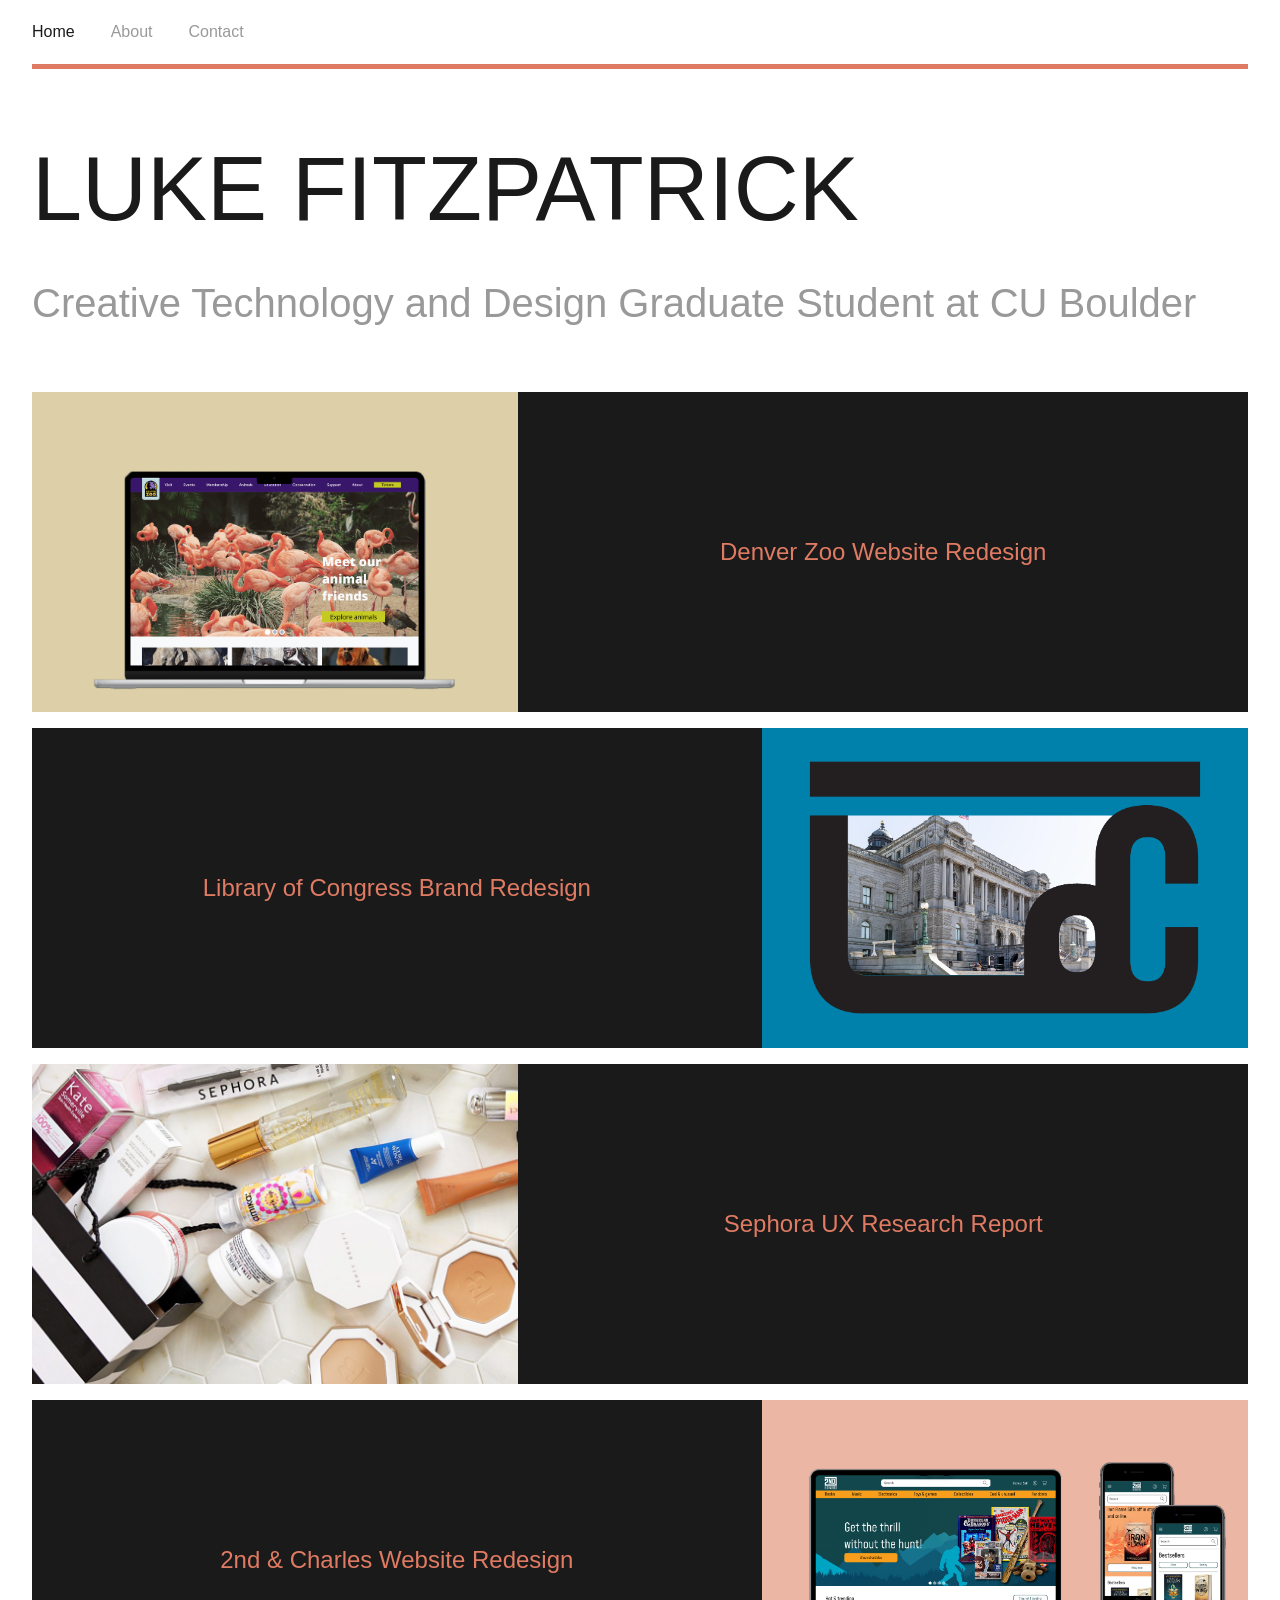
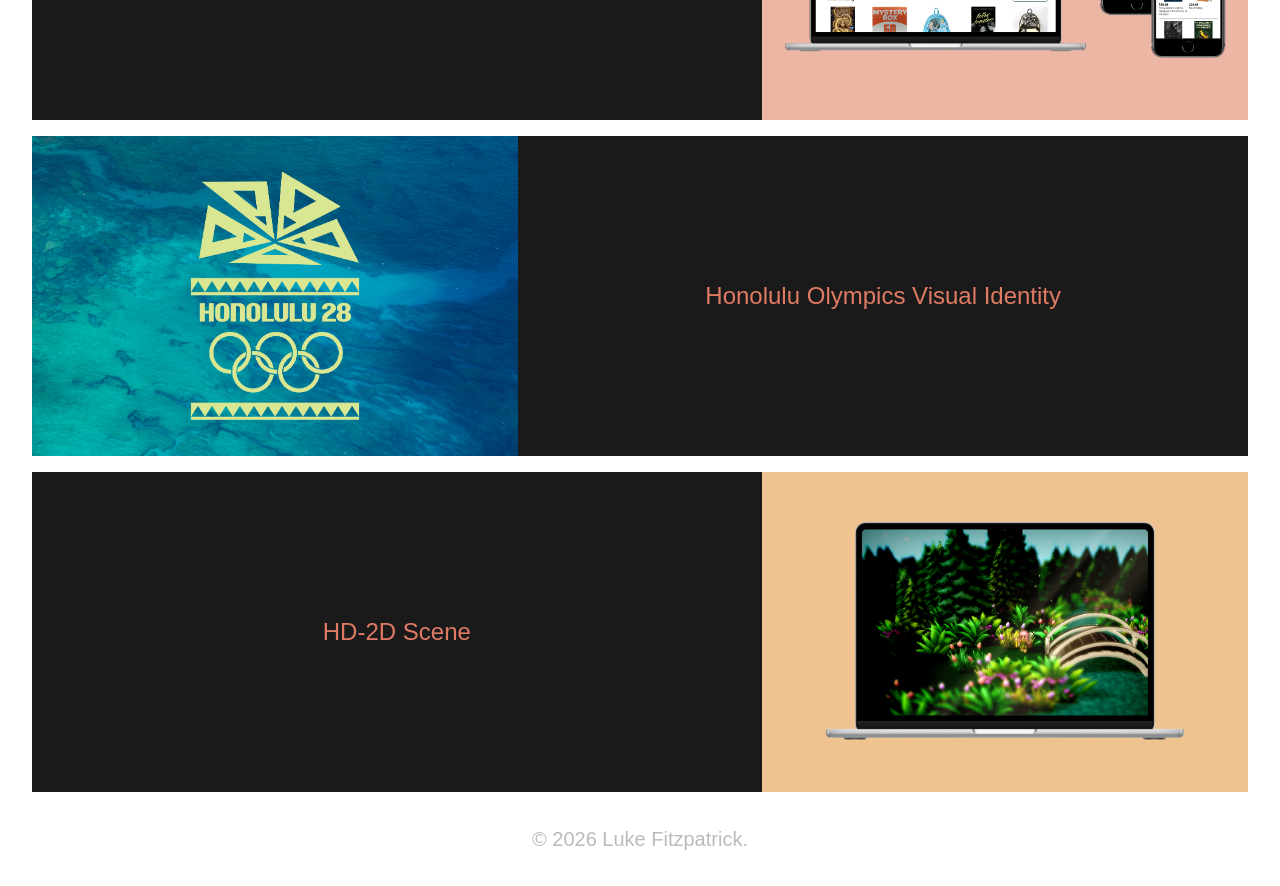
<file: index.html>
<!DOCTYPE html>
<html lang="en">
<head>
    <meta charset="UTF-8">
    <meta name="viewport" content="width=device-width, initial-scale=1">
    <title>Luke Fitzpatrick - Portfolio</title>
    <link rel="stylesheet" href="CSS/style.css">
</head>
<body>

    <div id="header-placeholder"></div>

    <main>

        <div class="masthead">
        <h1>LUKE FITZPATRICK</h1>
        <p class="mastheadText">Creative Technology and Design Graduate Student at CU Boulder</p>
        </div>

        <section class="projects" id="projects"></section>
    </main>

    <div id="footer-placeholder"></div>

     <script src="JS/header.js"></script>
     <script src="JS/footer.js"></script>
     <script src="JS/home.js"></script>
    
</body>
</html>
</file>
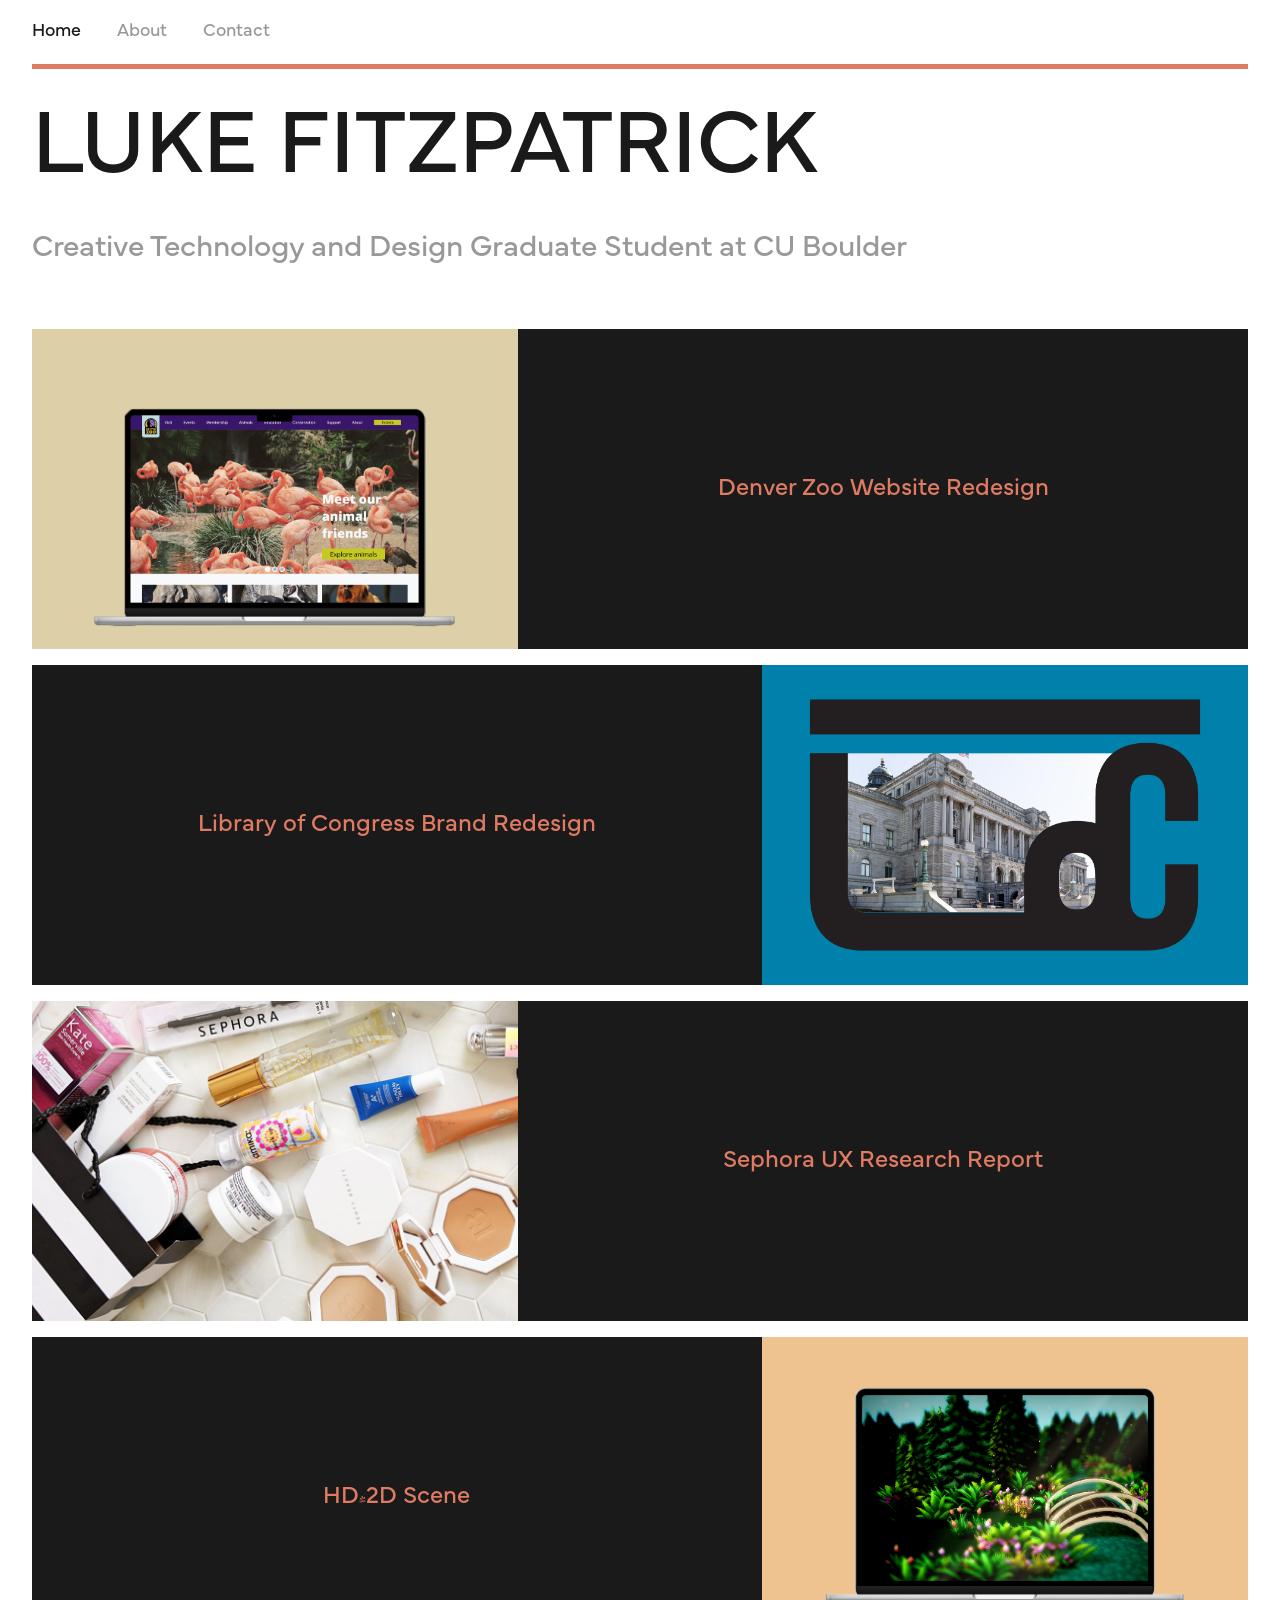
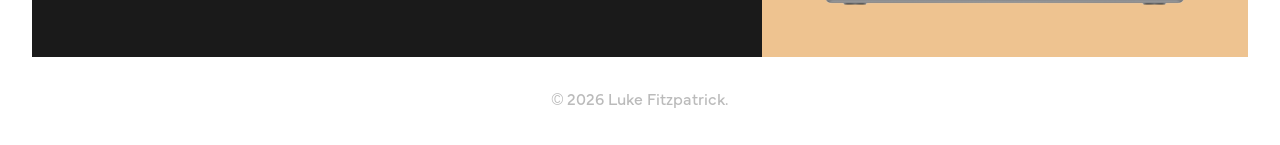
<file: SITE/index.html>
<!DOCTYPE html>
<html lang="en">
<head>
    <meta charset="UTF-8">
    <meta name="viewport" content="width=device-width, initial-scale=1">
    <title>Luke Fitzpatrick - Portfolio</title>
    <link rel="stylesheet" href="style.css">
</head>
<body>

    <div id="header-placeholder"></div>

    <main>

        <div class="masthead">
        <h1>LUKE FITZPATRICK</h1>
        <p class="mastheadText">Creative Technology and Design Graduate Student at CU Boulder</p>
        </div>

        <section class="projects" id="projects"></section>
    </main>

    <div id="footer-placeholder"></div>

     <script src="header.js"></script>
     <script src="footer.js"></script>
     <script src="home.js"></script>
    
</body>
</html>
</file>
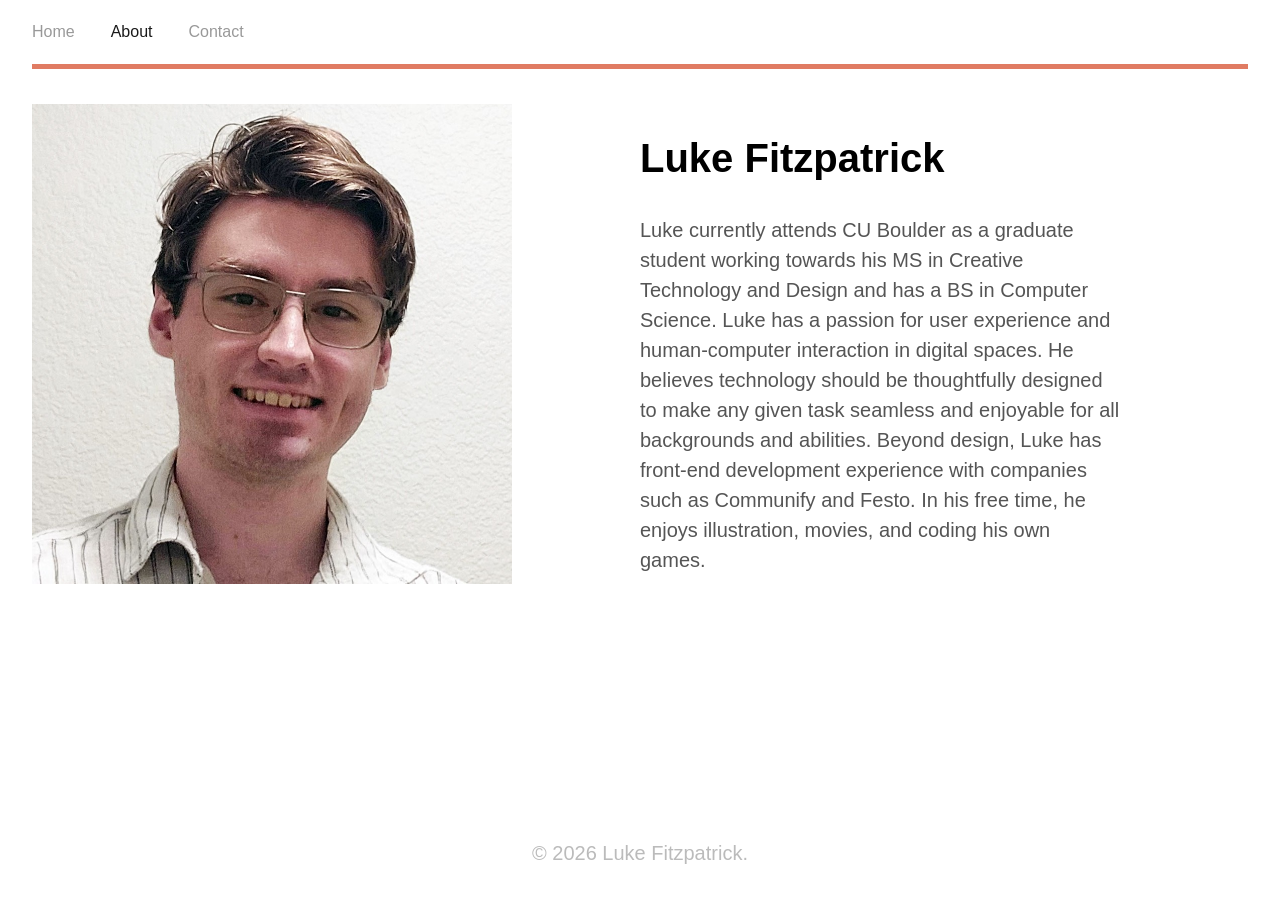
<file: about.html>
<!DOCTYPE html>
<html lang="en">
<head>
    <meta charset="UTF-8">
    <meta name="viewport" content="width=device-width, initial-scale=1">
    <title>Luke Fitzpatrick - About</title>
    <link rel="stylesheet" href="CSS/style.css">
</head>
<body>

    <div id="header-placeholder"></div>


    <main>
        <div class="about">
            <div class="headshot">
                <img src="ASSETS/Headshot.jpg" alt="A headshot of Luke Fitzpatrick">
            </div>
            <div class="desc">
                <h2> Luke Fitzpatrick </h2>
                <p>
                    Luke currently attends CU Boulder as a graduate student working towards his MS in Creative Technology and Design and has a BS in Computer Science. 
                    Luke has a passion for user experience and human-computer interaction in digital spaces. 
                    He believes technology should be thoughtfully designed to make any given task seamless and enjoyable for all backgrounds and abilities.
                    Beyond design, Luke has front-end development experience with companies such as Communify and Festo. 
                    In his free time, he enjoys illustration, movies, and coding his own games.
                </p>
            </div>
        </div>
        
    </main>

    <div id="footer-placeholder"></div>

     <script src="JS/header.js"></script>
     <script src="JS/footer.js"></script>

    
</body>
</html>
</file>
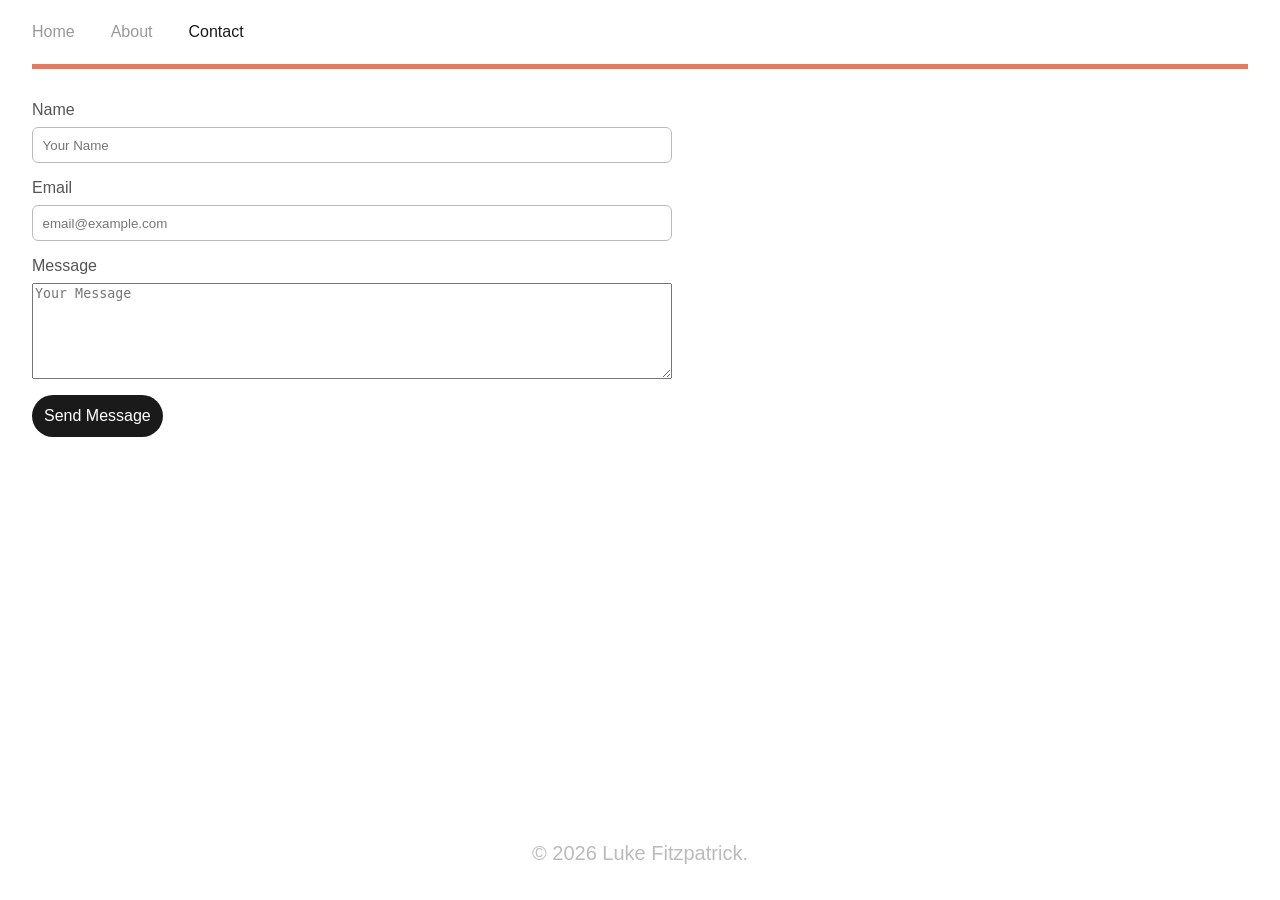
<file: contact.html>
<!DOCTYPE html>
<html lang="en">
<head>
    <meta charset="UTF-8">
    <meta name="viewport" content="width=device-width, initial-scale=1">
    <title>Luke Fitzpatrick - Contact</title>
    <link rel="stylesheet" href="CSS/style.css">
</head>
<body>

    <div id="header-placeholder"></div>

    <main>

        <section class="contact">
            <form action="https://formspree.io/f/mppppzpk" method="POST" class="contact-form">
                
                <div class="formGroup">
                <label for="name">Name</label>
                <input type="text" id="name" name="name" required placeholder="Your Name">
                </div>

                <div class="formGroup">
                <label for="email">Email</label>
                <input type="email" id="email" name="email" required placeholder="email@example.com">
                </div>

                <div class="formGroup">
                <label for="message">Message</label>
                <textarea id="message" name="message" rows="6" required placeholder="Your Message"></textarea>
                </div>

                <button type="submit" class="submit-btn">Send Message</button>
            </form>
        </section>
        
    </main>

    <div id="footer-placeholder"></div>

     <script src="JS/header.js"></script>
     <script src="JS/footer.js"></script>
    
</body>
</html>
</file>
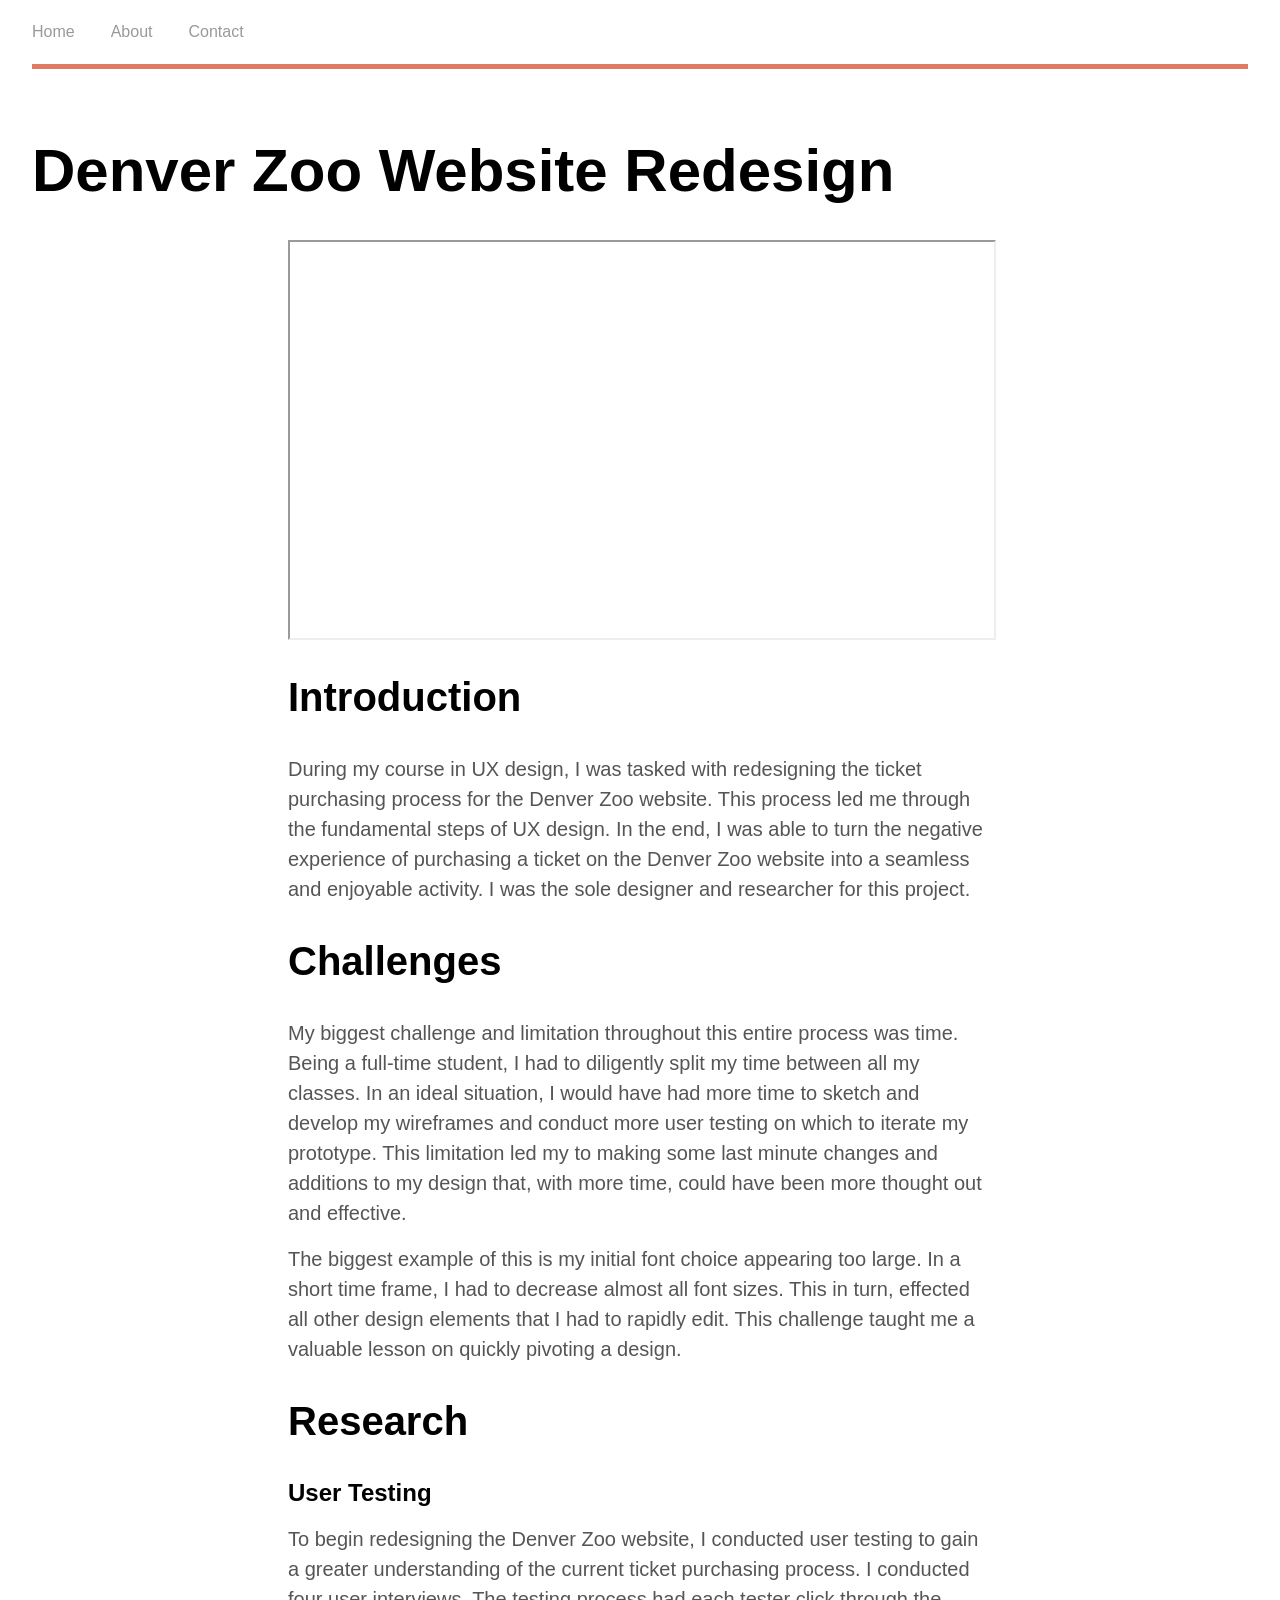
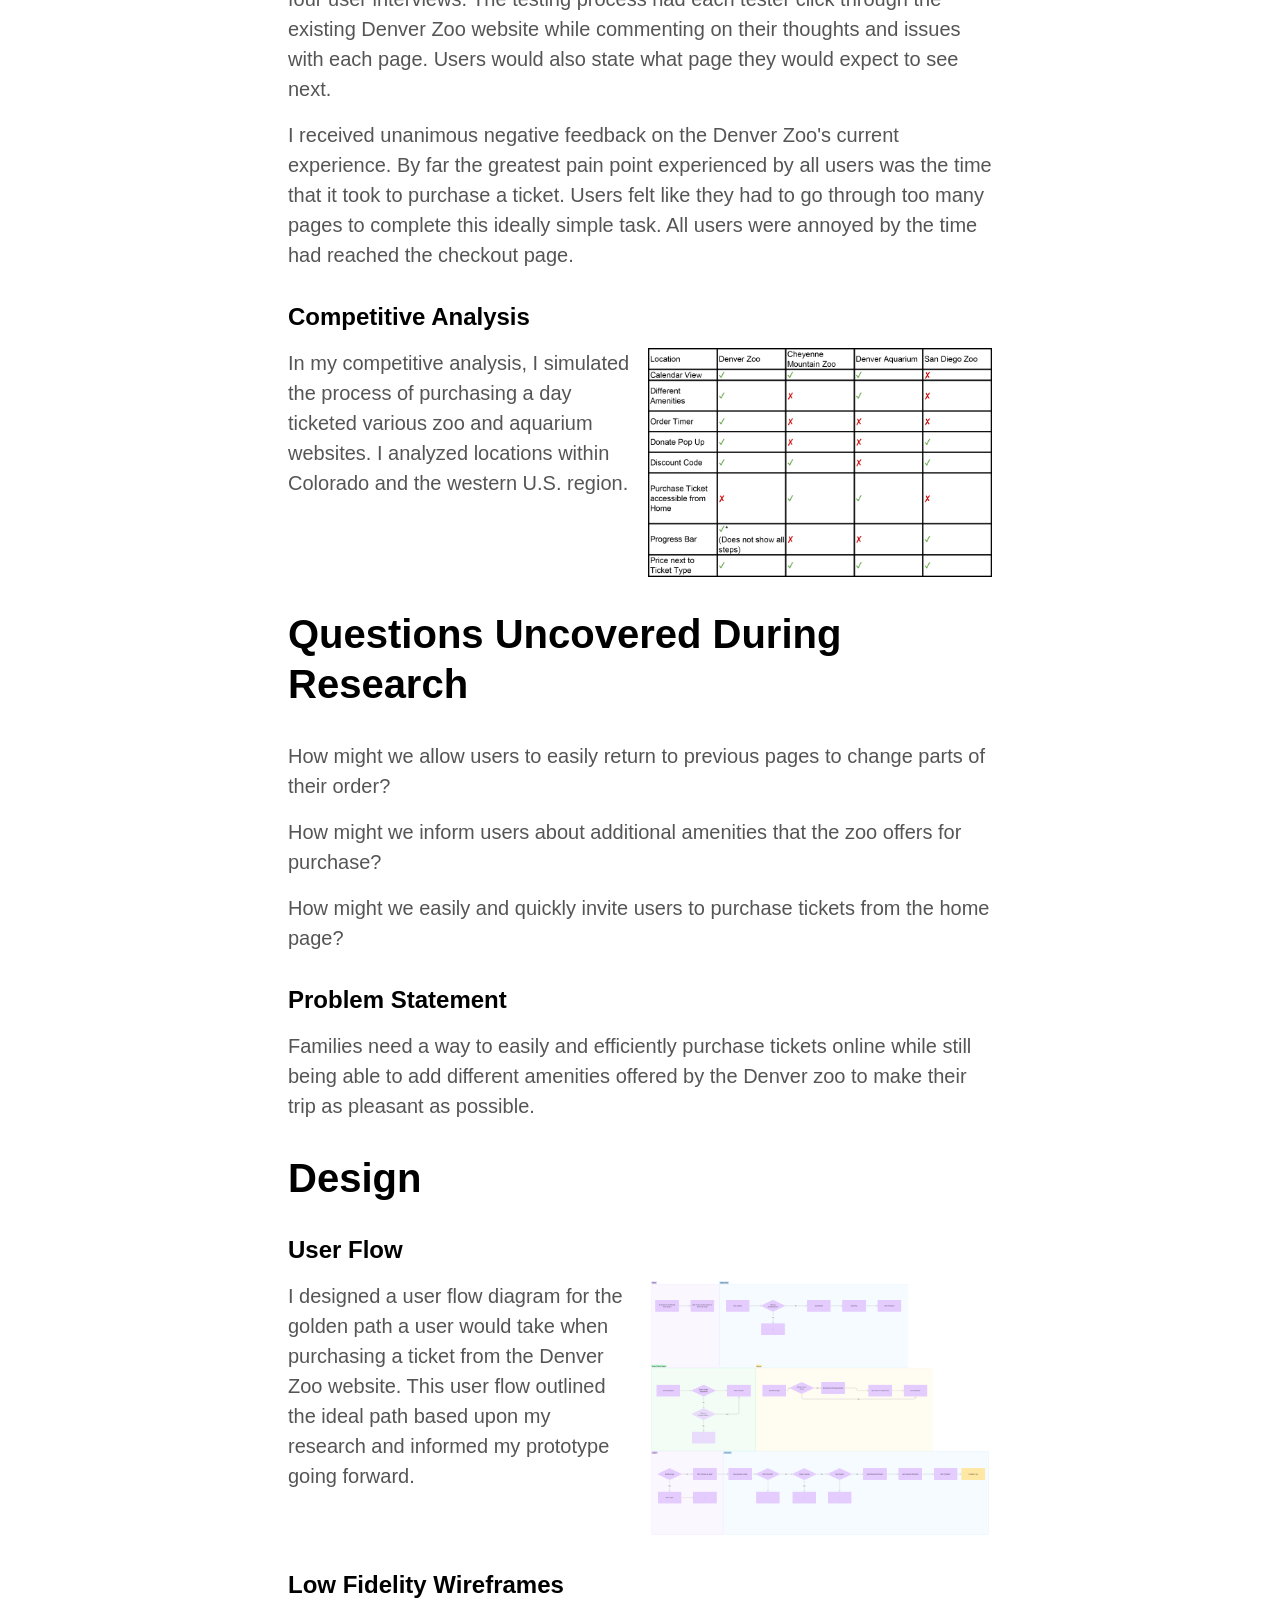
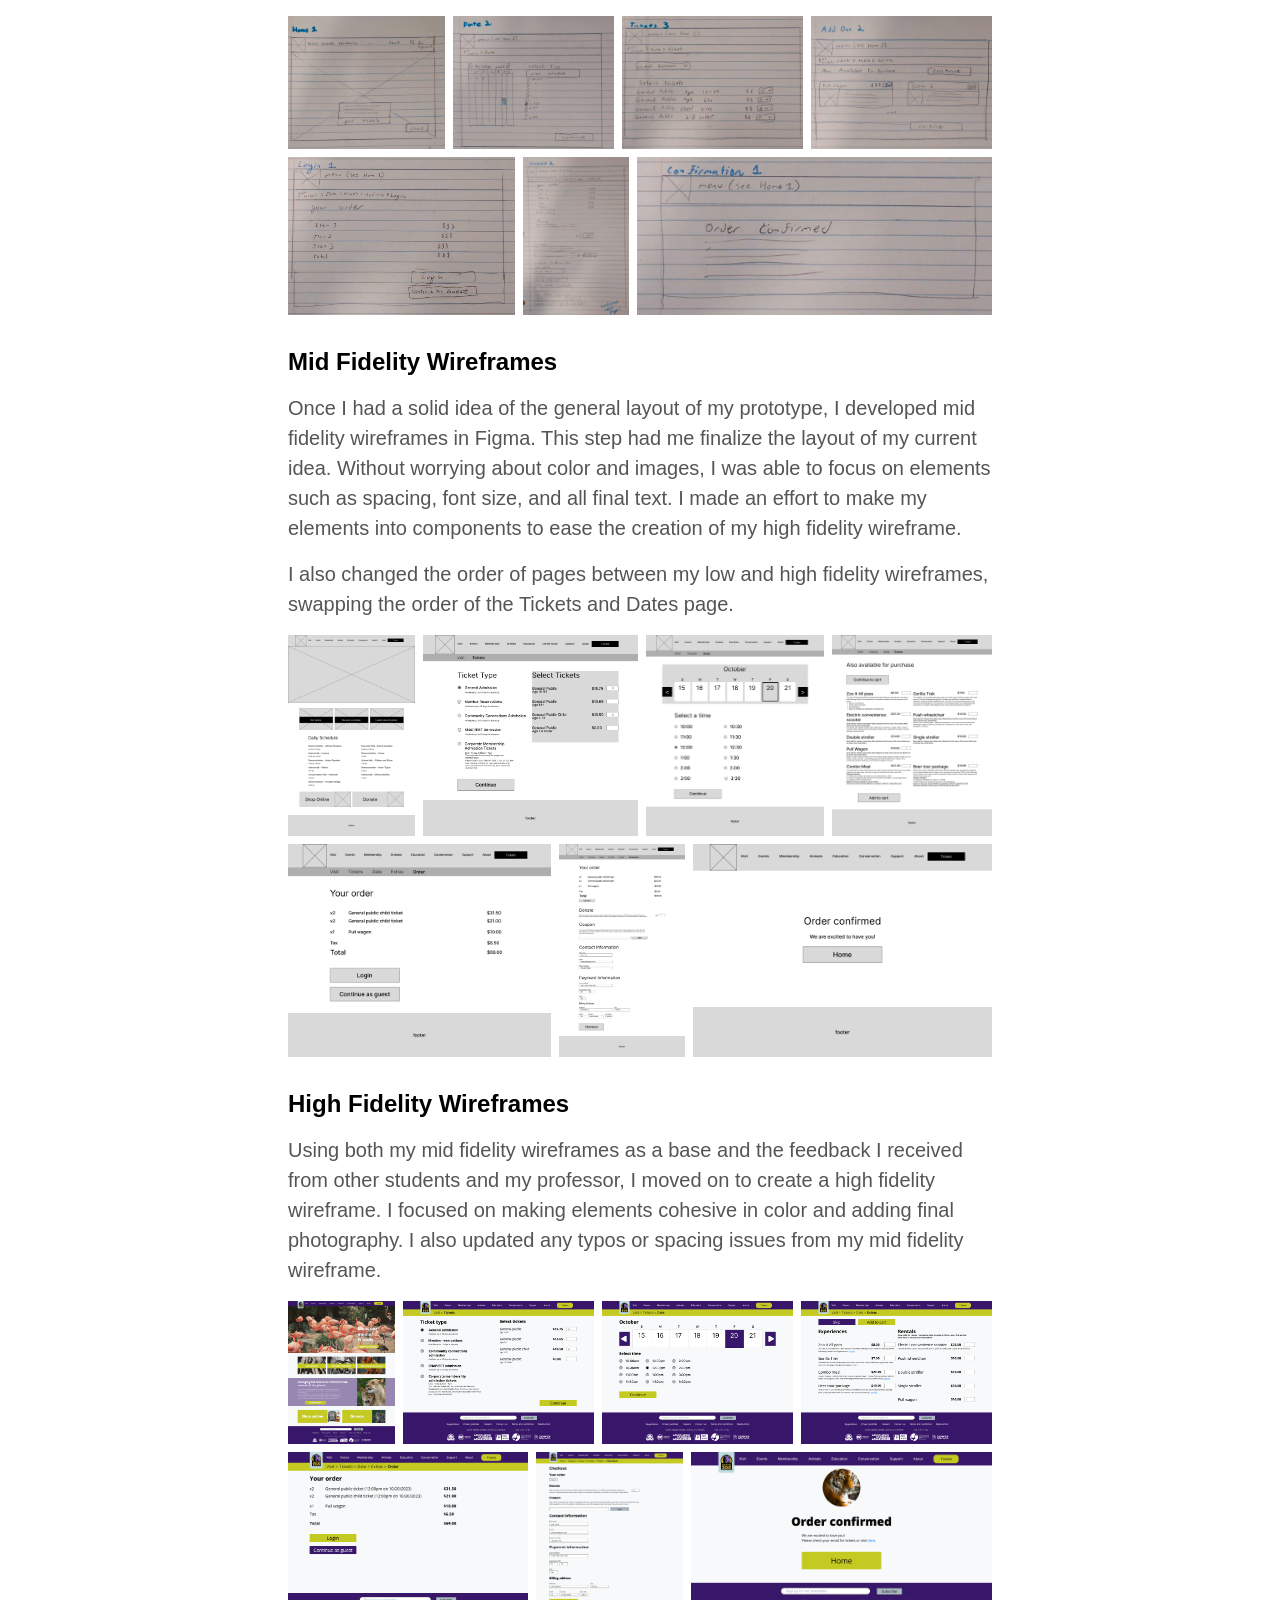
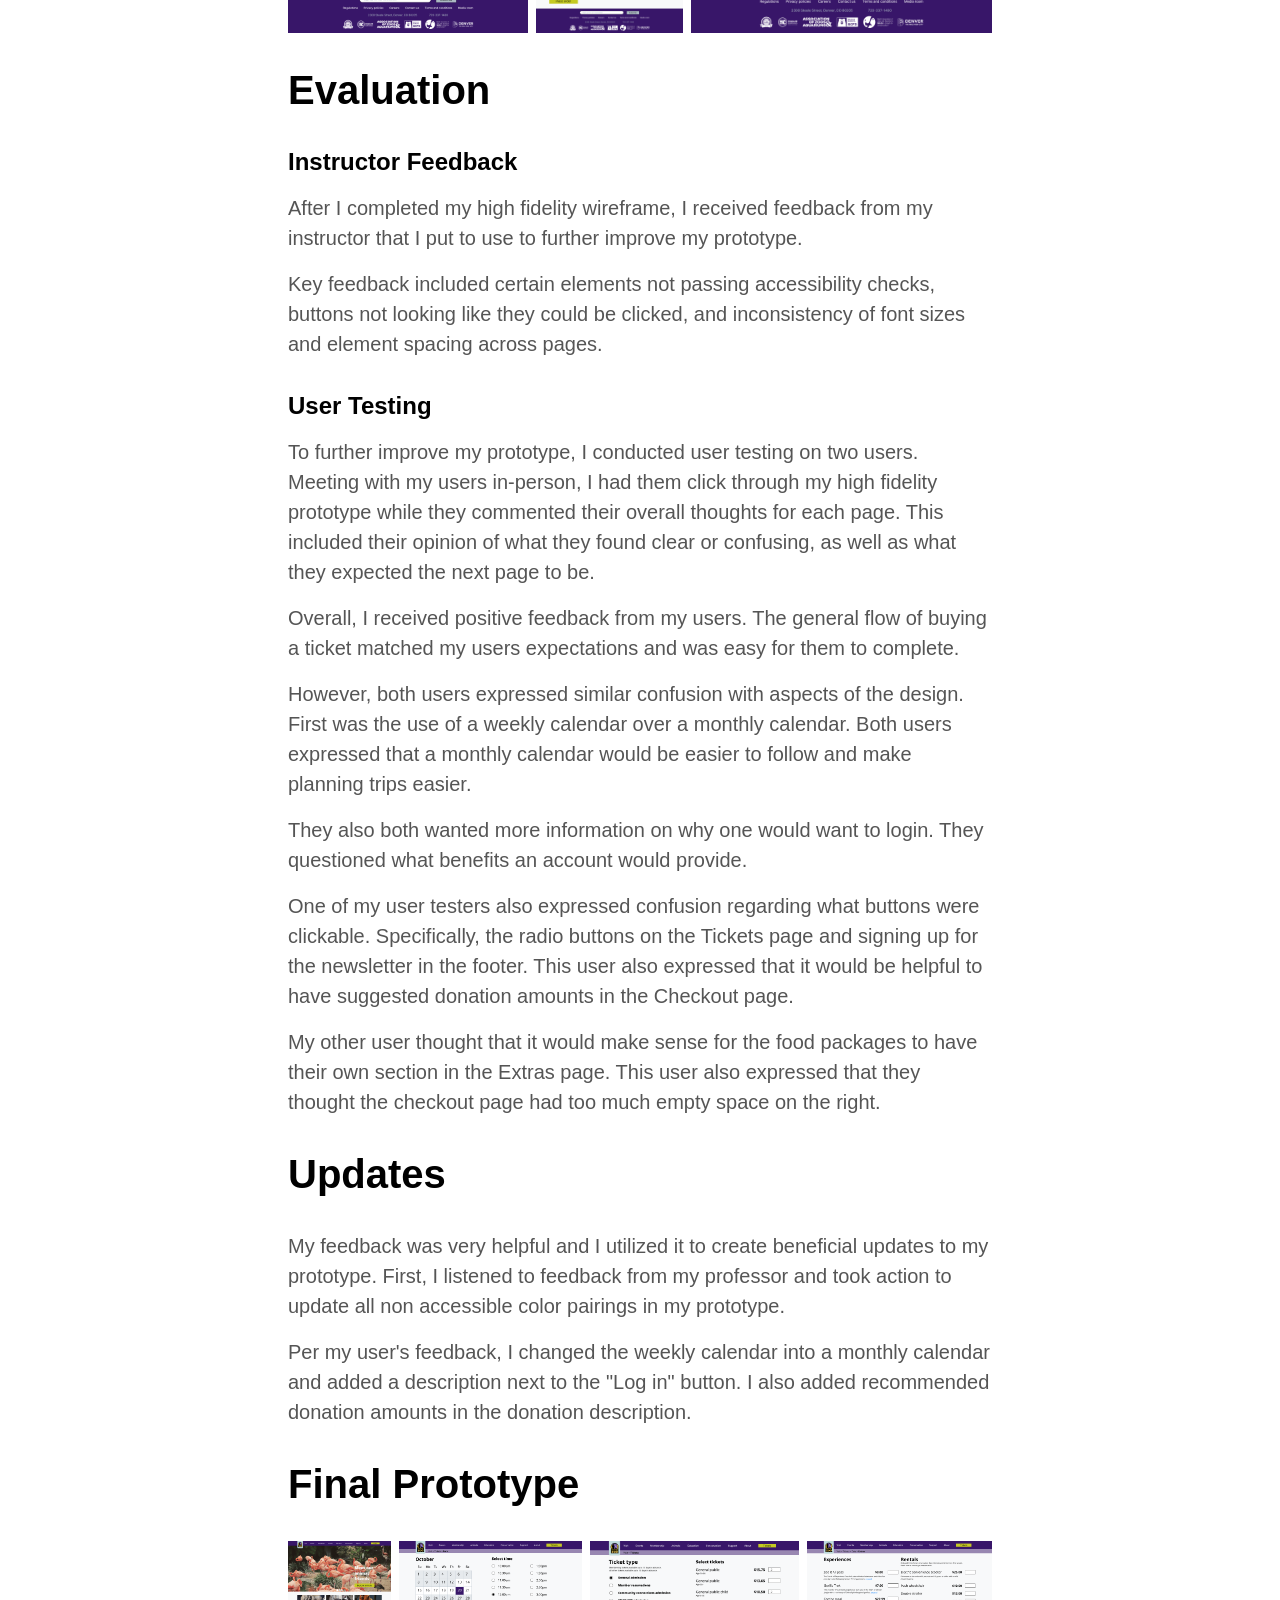
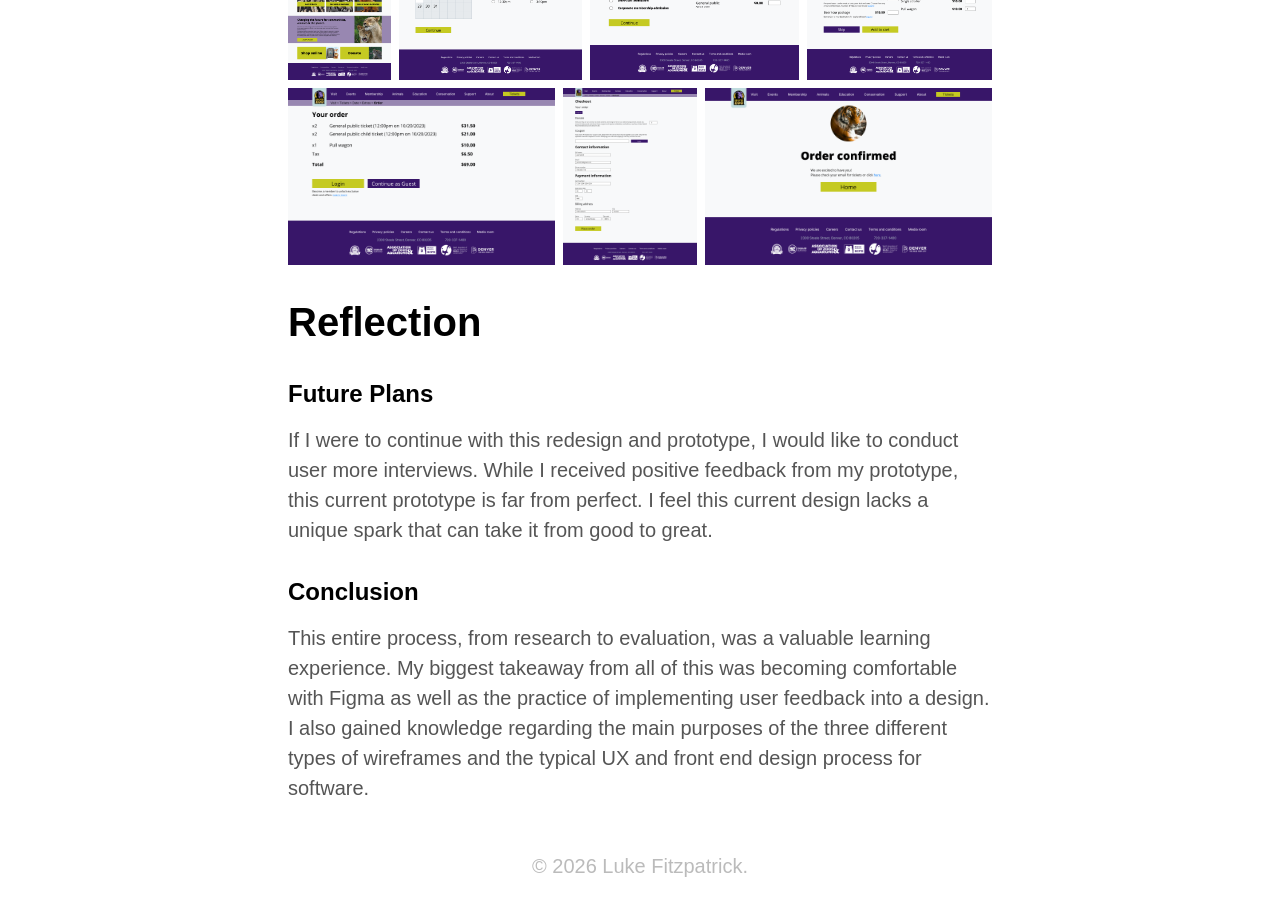
<file: denver-zoo.html>
<!DOCTYPE html>
<html lang="en">
<head>
    <meta charset="UTF-8">
    <meta name="viewport" content="width=device-width, initial-scale=1">
    <title>Luke Fitzpatrick - Portfolio</title>
    <link rel="stylesheet" href="CSS/style.css">
    <link rel="stylesheet" href="CSS/lightbox.css">
</head>
<body>

    <div id="header-placeholder"></div>

    <main>
        <h1> Denver Zoo Website Redesign </h1>
        <div class="caseStudy">
           <img src="ASSETS/Zoo/splash.png" class="imageFull zoomable displaySmall" alt="Labtop showcasing home page of Denver Zoo website redesign">

           
           <iframe class="figmaEmbed displayLarge"
  src="https://embed.figma.com/proto/ZBhHwr3lsIbtWyyL2VVHjO/HighFidelityWireframe_2.0?scaling=scale-down-width&content-scaling=fixed&page-id=0%3A1&node-id=2-2&starting-point-node-id=2%3A2&embed-host=share" 
  allowfullscreen></iframe>
  
      <h2> Introduction </h2>
            <p>
                During my course in UX design, I was tasked with redesigning the ticket purchasing process for the Denver Zoo website.
                This process led me through the fundamental steps of UX design. 
                In the end, I was able to turn the negative experience of purchasing a ticket on the Denver Zoo website into a seamless and enjoyable activity. 
                I was the sole designer and researcher for this project.
            </p>
            <h2> Challenges </h2>
            <p>
                My biggest challenge and limitation throughout this entire process was time.
                Being a full-time student, I had to diligently split my time between all my classes.
                In an ideal situation, I would have had more time to sketch and develop my wireframes and conduct more user testing on which to iterate my prototype.
                This limitation led my to making some last minute changes and additions to my design that, with more time, could have been more thought out and effective.
            </p><p>
                The biggest example of this is my initial font choice appearing too large.
                In a short time frame, I had to decrease almost all font sizes. This in turn, effected all other design elements that I had to rapidly edit.
                This challenge taught me a valuable lesson on quickly pivoting a design.
            </p>
            <h2> Research </h2>
            <h3> User Testing </h3>
            <p>
                To begin redesigning the Denver Zoo website, I conducted user testing to gain a greater understanding of the current ticket purchasing process.
                I conducted four user interviews. 
                The testing process had each tester click through the existing Denver Zoo website while commenting on their thoughts and issues with each page.
                Users would also state what page they would expect to see next.
            </p>
            <p>
                I received unanimous negative feedback on the Denver Zoo's current experience. 
                By far the greatest pain point experienced by all users was the time that it took to purchase a ticket. 
                Users felt like they had to go through too many pages to complete this ideally simple task. 
                All users were annoyed by the time had reached the checkout page.
            </p>
            <h3> Competitive Analysis </h3>
            <div class="row">
                <div class="col">
            <p>
                In my competitive analysis, I simulated the process of purchasing a day ticketed various zoo and aquarium websites. 
                I analyzed locations within Colorado and the western U.S. region.
            </p>
            </div>
            <div class="col">
                <img src="ASSETS/Zoo/r1.png" class="imageFull zoomable" alt="Screenshot of competitive analysis">
            </div>
            </div>
            <h2> Questions Uncovered During Research</h2>
            <p> How might we allow users to easily return to previous pages to change parts of their order? </p>
            <p> How might we inform users about additional amenities that the zoo offers for purchase? </p>
            <p> How might we easily and quickly invite users to purchase tickets from the home page? </p>
            <h3> Problem Statement</h3>
            <p>
                Families need a way to easily and efficiently purchase tickets online while still being able to add different amenities
                offered by the Denver zoo to make their trip as pleasant as possible.
            </p>
            <h2> Design </h2>
            <h3> User Flow </h3>
            <div class="row">
            <div class="col">
            <p>
                I designed a user flow diagram for the golden path a user would take when purchasing a ticket from the Denver Zoo website. 
                This user flow outlined the ideal path based upon my research and informed my prototype going forward.
            </p>
            </div><div class="col">
            <img src="ASSETS/Zoo/flow.png" class="imageFull zoomable" alt="Ideal user flow">
            </div>
            </div>
            <h3> Low Fidelity Wireframes </h3>
            <div class="imageGrid" data-rows="4,3">
                <img class="zoomable" src="ASSETS/Zoo/low1.png" alt="Low fidelity wireframe, page 1, home">
                <img class="zoomable" src="ASSETS/Zoo/low2.png" alt="Low fidelity wireframe, page 2, select date">
                <img class="zoomable" src="ASSETS/Zoo/low3.png" alt="Low fidelity wireframe, page 3, select tickets">
                <img class="zoomable" src="ASSETS/Zoo/low4.png" alt="Low fidelity wireframe, page 4, select add ons">
                <img class="zoomable" src="ASSETS/Zoo/low5.png" alt="Low fidelity wireframe, page 5, login">
                <img class="zoomable" src="ASSETS/Zoo/low6.png" alt="Low fidelity wireframe, page 6, checkout">
                <img class="zoomable" src="ASSETS/Zoo/low7.png" alt="Low fidelity wireframe, page 7, confirm purchase">
            </div>
            <h3> Mid Fidelity Wireframes </h3>
            <p>
                Once I had a solid idea of the general layout of my prototype, I developed mid fidelity wireframes in Figma. 
                This step had me finalize the layout of my current idea. 
                Without worrying about color and images, I was able to focus on elements such as spacing, font size, and all final text.
                I made an effort to make my elements into components to ease the creation of my high fidelity wireframe. 
            </p>
            <p>
                I also changed the order of pages between my low and high fidelity wireframes, swapping the order of the Tickets and Dates page. 
            </p>
            <div class="imageGrid" data-rows="4,3">
                <img class="zoomable" src="ASSETS/Zoo/mid1.png" alt="mid fidelity wireframe, page 1, home">
                <img class="zoomable" src="ASSETS/Zoo/mid2.png" alt="mid fidelity wireframe, page 2, select tickets">
                <img class="zoomable" src="ASSETS/Zoo/mid3.png" alt="mid fidelity wireframe, page 3, select date">
                <img class="zoomable" src="ASSETS/Zoo/mid4.png" alt="mid fidelity wireframe, page 4, select add ons">
                <img class="zoomable" src="ASSETS/Zoo/mid5.png" alt="mid fidelity wireframe, page 5, login">
                <img class="zoomable" src="ASSETS/Zoo/mid6.png" alt="mid fidelity wireframe, page 6, checkout">
                <img class="zoomable" src="ASSETS/Zoo/mid7.png" alt="mid fidelity wireframe, page 7, confirm purchase">
            </div>
            <h3> High Fidelity Wireframes </h3>
            <p>
                Using both my mid fidelity wireframes as a base and the feedback I received from other students and my professor, I moved on to create a high fidelity wireframe. 
                I focused on making elements cohesive in color and adding final photography. 
                I also updated any typos or spacing issues from my mid fidelity wireframe.
            </p>
            <div class="imageGrid" data-rows="4,3">
                <img class="zoomable" src="ASSETS/Zoo/hi1.png" alt="high fidelity wireframe, page 1, home">
                <img class="zoomable" src="ASSETS/Zoo/hi2.png" alt="high fidelity wireframe, page 2, select tickets">
                <img class="zoomable" src="ASSETS/Zoo/hi3.png" alt="high fidelity wireframe, page 3, select date">
                <img class="zoomable" src="ASSETS/Zoo/hi4.png" alt="high fidelity wireframe, page 4, select add ons">
                <img class="zoomable" src="ASSETS/Zoo/hi5.png" alt="high fidelity wireframe, page 5, login">
                <img class="zoomable" src="ASSETS/Zoo/hi6.png" alt="high fidelity wireframe, page 6, checkout">
                <img class="zoomable" src="ASSETS/Zoo/hi7.png" alt="high fidelity wireframe, page 7, confirm purchase">
            </div>
            <h2> Evaluation </h2>
            <h3> Instructor Feedback </h3>
            <p> After I completed my high fidelity wireframe, I received feedback from my instructor that I put to use to further improve my prototype.
             </p><p>
                Key feedback included certain elements not passing accessibility checks, buttons not looking like they could be clicked,
                and inconsistency of font sizes and element spacing across pages.
            </p>
            <h3> User Testing </h3>
            <p>
                To further improve my prototype, I conducted user testing on two users. 
                Meeting with my users in-person, I had them click through my high fidelity prototype while they commented their overall thoughts for each page. 
                This included their opinion of what they found clear or confusing, as well as what they expected the next page to be.
            </p>
            <p>
                Overall, I received positive feedback from my users. 
                The general flow of buying a ticket matched my users expectations and was easy for them to complete. 
            </p><p>  
                However, both users expressed similar confusion with aspects of the design. First was the use of a weekly calendar over a monthly calendar. 
                Both users expressed that a monthly calendar would be easier to follow and make planning trips easier. 
            </p><p>  
                They also both wanted more information on why one would want to login. They questioned what benefits an account would provide. 
            </p><p>   
                One of my user testers also expressed confusion regarding what buttons were clickable. 
                Specifically, the radio buttons on the Tickets page and signing up for the newsletter in the footer. 
                This user also expressed that it would be helpful to have suggested donation amounts in the Checkout page. 
            </p><p>    
                My other user thought that it would make sense for the food packages to have their own section in the Extras page. 
                This user also expressed that they thought the checkout page had too much empty space on the right.
            </p>
            <h2> Updates </h2>
            <p>
                My feedback was very helpful and I utilized it to create beneficial updates to my prototype. 
                First, I listened to feedback from my professor and took action to update all non accessible color pairings in my prototype. 
            </p><p>    
                Per my user's feedback, I changed the weekly calendar into a monthly calendar and added a description next to the "Log in" button. 
                I also added recommended donation amounts in the donation description. 
            </p>
            <h2> Final Prototype </h2>
            <div class="imageGrid" data-rows="4,3" >
                <img class="zoomable" src="ASSETS/Zoo/hiV2_1.png" alt="Final wireframe, page 1, home">
                <img class="zoomable" src="ASSETS/Zoo/hiV2_2.png" alt="Final wireframe, page 2, select tickets">
                <img class="zoomable" src="ASSETS/Zoo/hiV2_3.png" alt="Final wireframe, page 3, select date">
                <img class="zoomable" src="ASSETS/Zoo/hiV2_4.png" alt="Final wireframe, page 4, select add ons">
                <img class="zoomable" src="ASSETS/Zoo/hiV2_5.png" alt="Final wireframe, page 5, login">
                <img class="zoomable" src="ASSETS/Zoo/hiV2_6.png" alt="Final wireframe, page 6, checkout">
                <img class="zoomable" src="ASSETS/Zoo/hiV2_7.png" alt="Final wireframe, page 7, confirm purchase">
            </div>
            <h2> Reflection </h2>
            <h3> Future Plans </h3>
            <p> If I were to continue with this redesign and prototype, I would like to conduct user more interviews. 
                While I received positive feedback from my prototype, this current prototype is far from perfect. 
                I feel this current design lacks a unique spark that can take it from good to great.
            </p>
            <h3> Conclusion </h3>
            <p>
                This entire process, from research to evaluation, was a valuable learning experience. 
                My biggest takeaway from all of this was becoming comfortable with Figma as well as the practice of implementing user feedback into a design. 
                I also gained knowledge regarding the main purposes of the three different types of wireframes and the typical UX and front end design process for software.
            </p>
        </div>
    </main>

    <div id="footer-placeholder"></div>

     <script src="JS/header.js"></script>
     <script src="JS/footer.js"></script>
     <script src="JS/lightbox.js"></script>
    
</body>
</html>
</file>
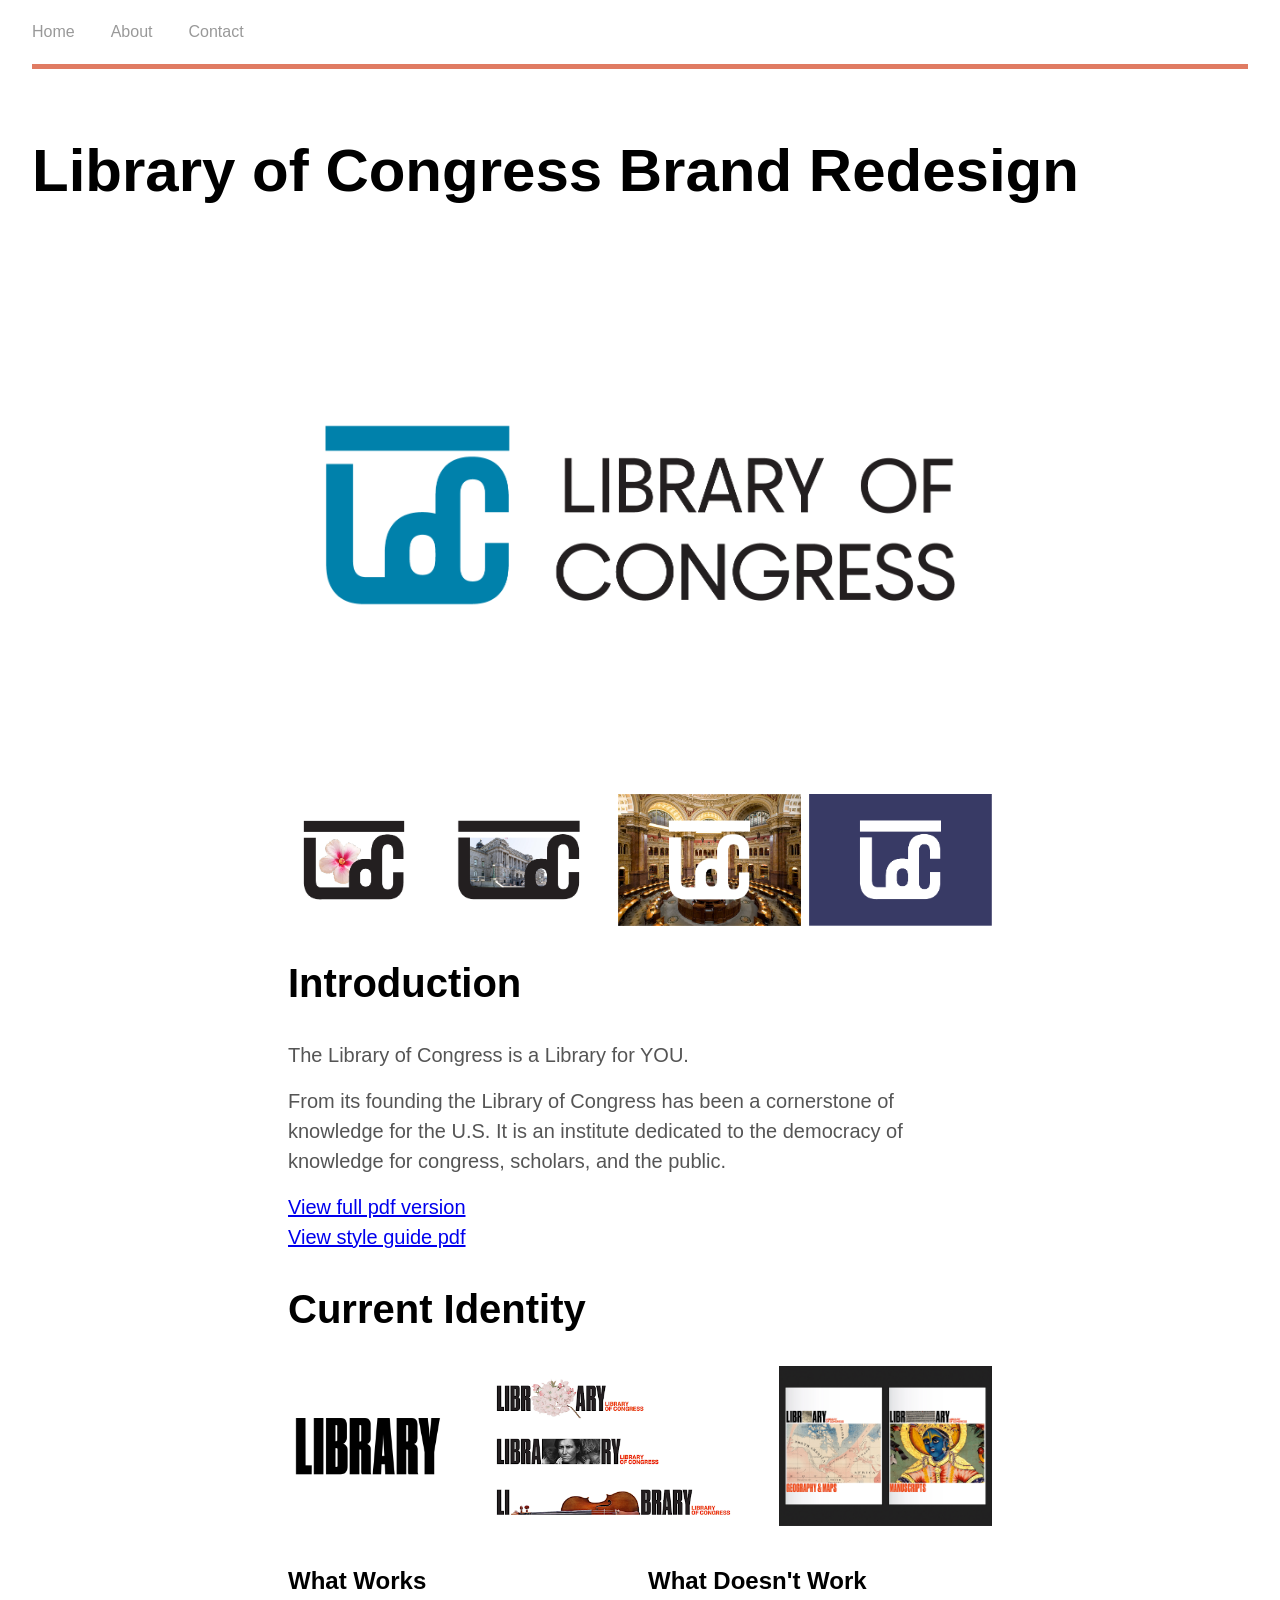
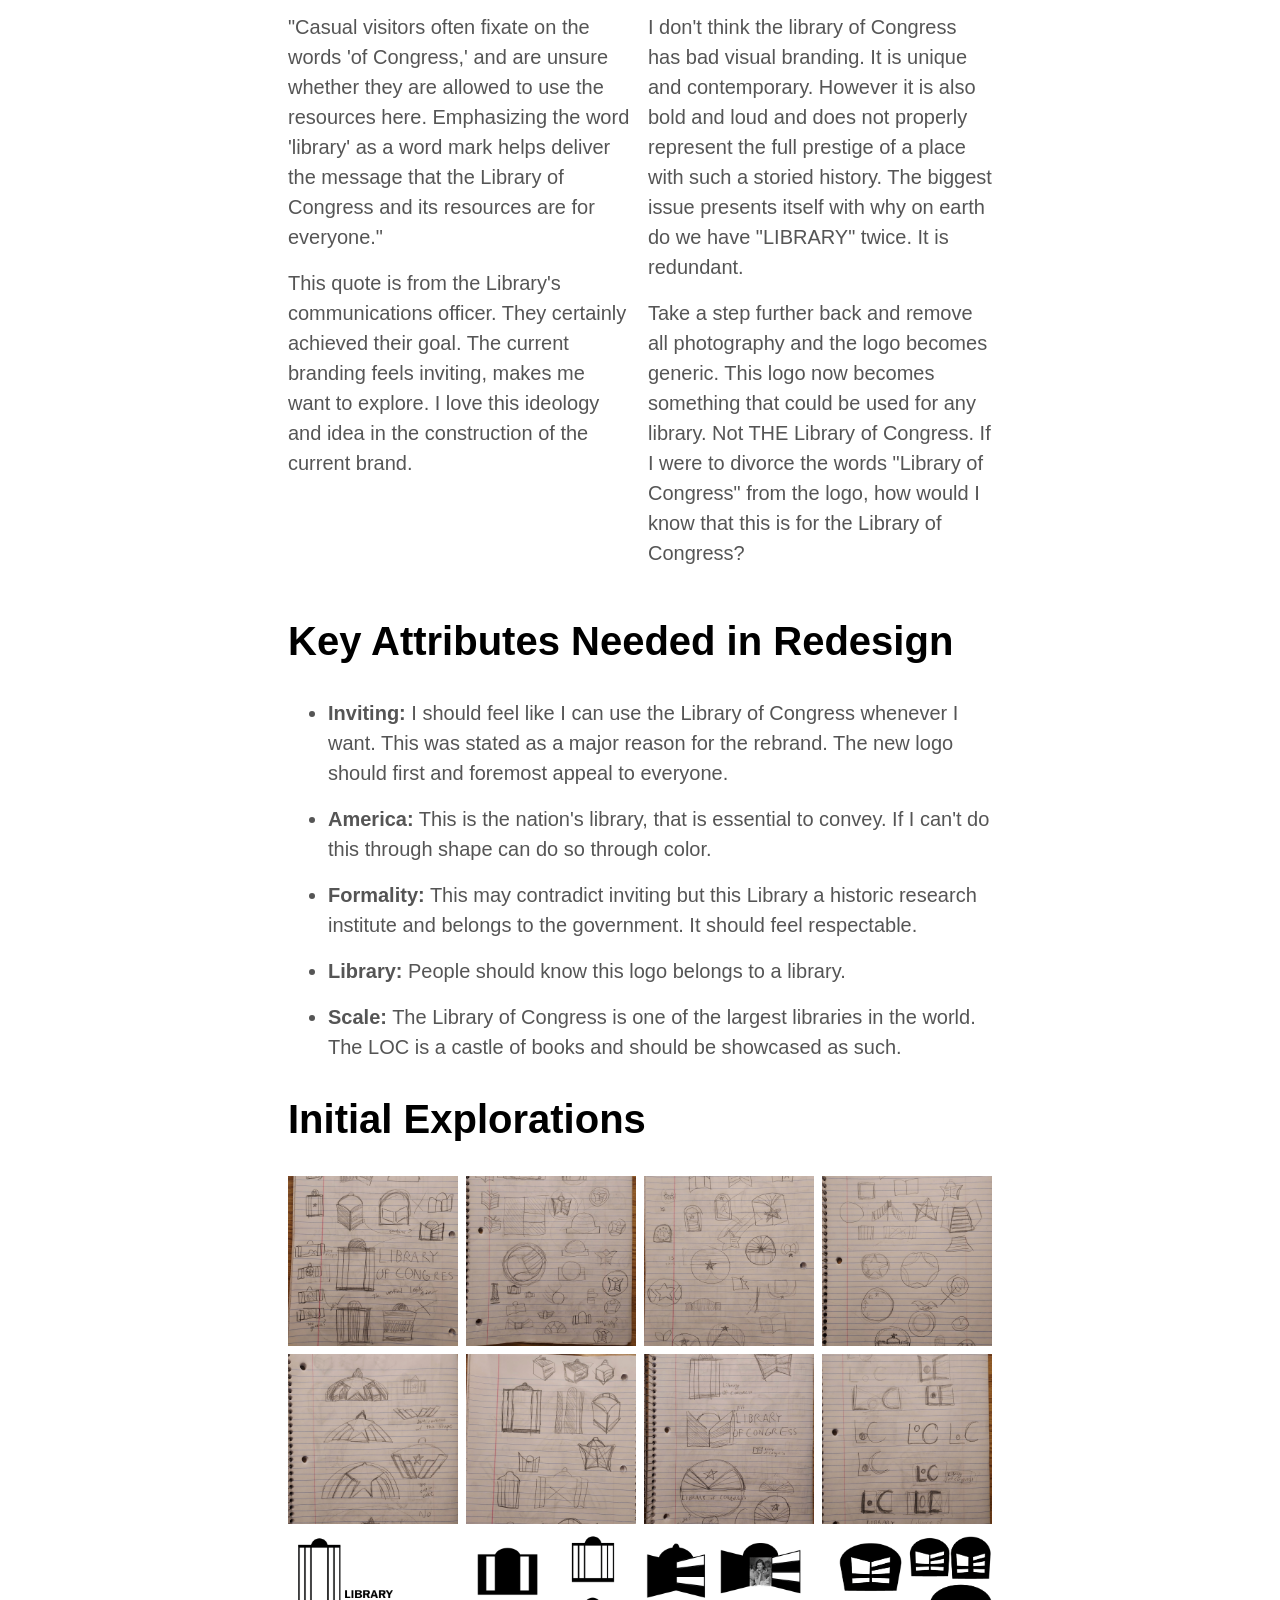
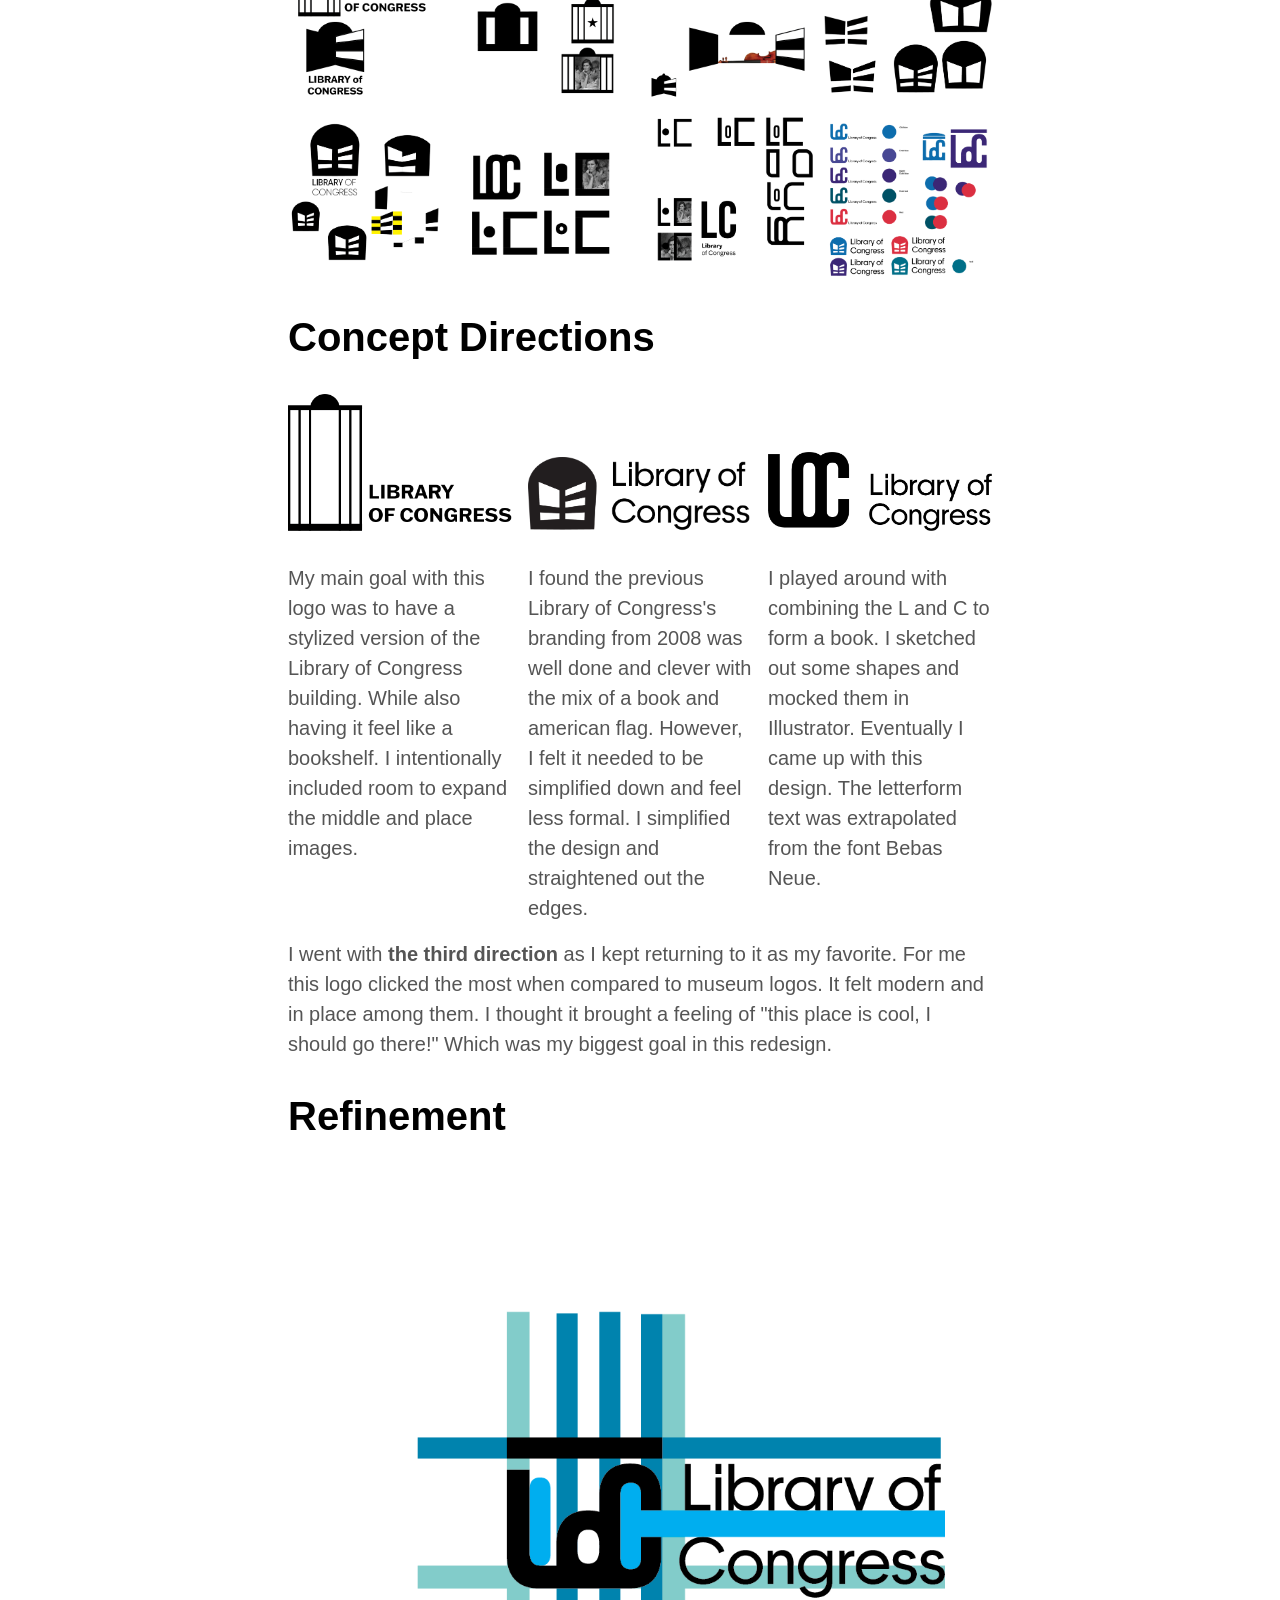
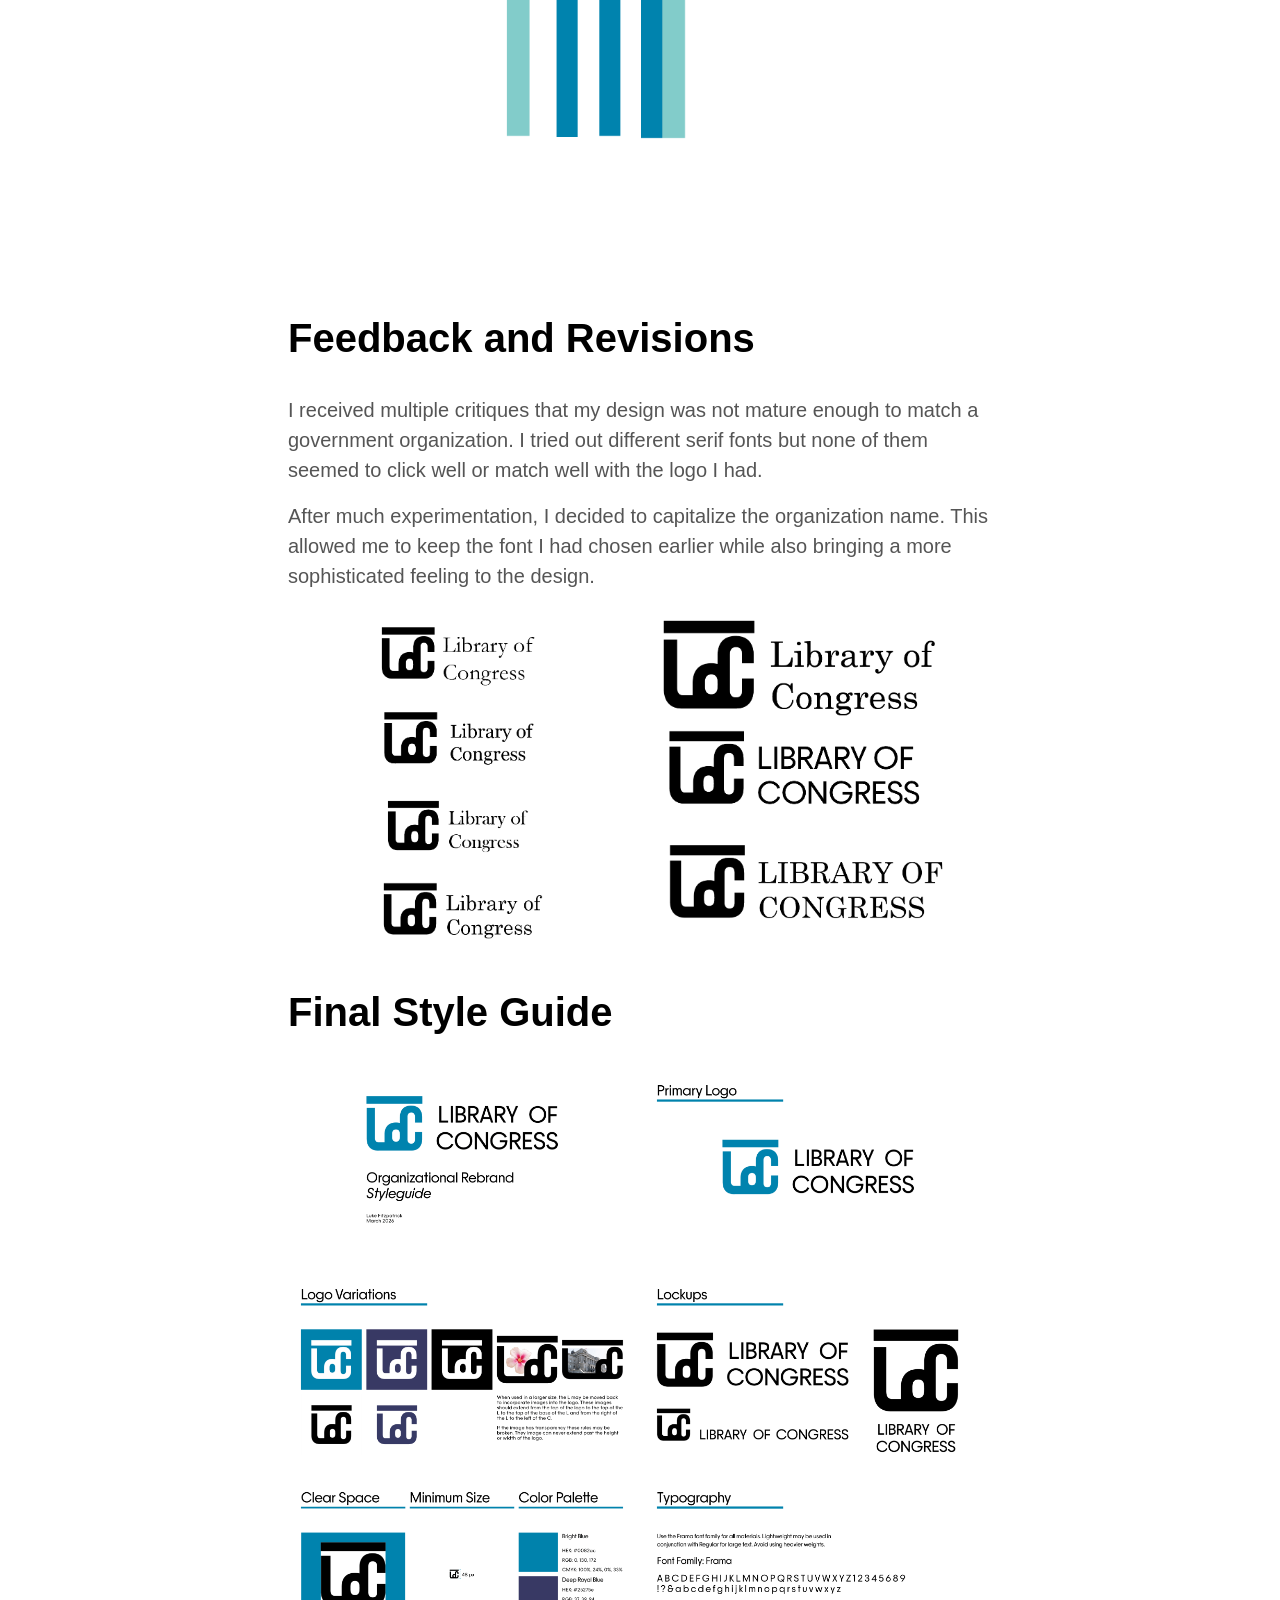
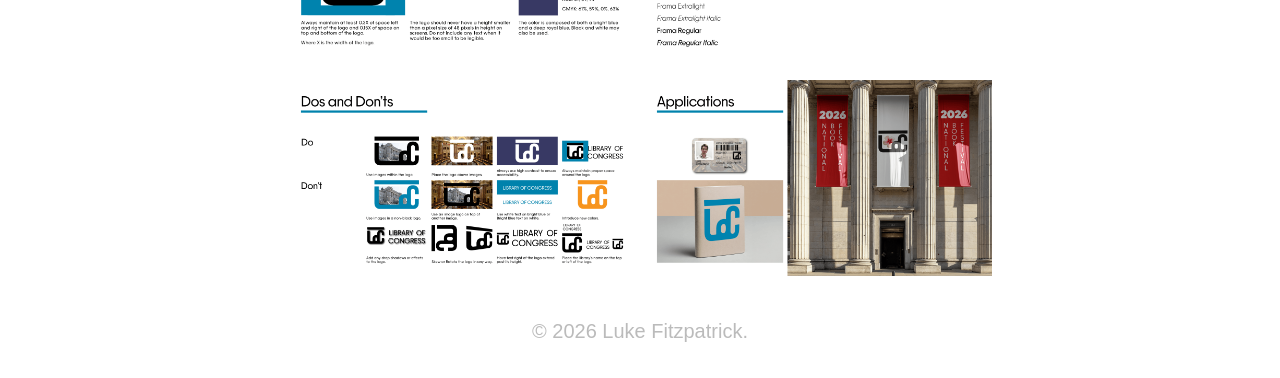
<file: library-of-congress-brand-redesign.html>
<!DOCTYPE html>
<html lang="en">
<head>
    <meta charset="UTF-8">
    <meta name="viewport" content="width=device-width, initial-scale=1">
    <title>Luke Fitzpatrick - Portfolio</title>
    <link rel="stylesheet" href="CSS/style.css">
    <link rel="stylesheet" href="CSS/lightbox.css">
</head>
<body>

    <div id="header-placeholder"></div>

    <main>
        <h1> Library of Congress Brand Redesign </h1>
        <div class="caseStudy">
            <img src="ASSETS/LoC/splash.png" class="imageFull zoomable" alt="Final Libary of Congress logo redesign">
            <div class="imageGrid" data-rows="4">
                <img class="zoomable" src="ASSETS/LoC/var_1.png" alt="Redesigned logo variation with cherry blossom photo">
                <img class="zoomable" src="ASSETS/LoC/var_2.png" alt="Redesigned logo variation with Library of Congress building photo">
                <img class="zoomable" src="ASSETS/LoC/var_3.png" alt="Redesigned logo variation on top of Library of Congress reading room photo">
                <img class="zoomable" src="ASSETS/LoC/var_4.png" alt="Redesigned logo on top of a blue background">
            </div>
            <h2> Introduction </h2>
            <p>
                The Library of Congress is a Library for YOU. 
            </p><p>  
                From its founding the Library of Congress has been a cornerstone of knowledge for the U.S. 
                It is an institute dedicated to the democracy of knowledge for congress, scholars, and the public.
            </p>
            <!--<a href="#style-guide">Jump to final style guide</a>-->
            <a href="ASSETS/LibraryOfCongressRedesign.pdf" class="pdfLink" target="_blank" rel="noopener noreferrer">View full pdf version</a>
            <br>
            <a href="ASSETS/LibraryOfCongressRedesign-StyleGuide.pdf" class="pdfLink" target="_blank" rel="noopener noreferrer">View style guide pdf</a>

            <h2> Current Identity</h2>
            <div class="imageGrid" data-rows="3">
                <img class="zoomable" src="ASSETS/LoC/current_1.png" alt="Current Library of Congress Logo">
                <img class="zoomable" src="ASSETS/LoC/current_2.png" alt="Current Library of Congress Logo variations with photos">
                <img class="zoomable" src="ASSETS/LoC/current_3.png" alt="Current Library of Congress Logo used on posters">
            </div>
            <div class="row">
                <div class="col">
                    <h3> What Works</h3>
                    <p> 
                        "Casual visitors often fixate on the words 'of Congress,' and are unsure whether they are allowed to use the resources here. 
                        Emphasizing the word 'library' as a word mark helps deliver the message that the Library of Congress and its resources are for everyone."
                    </p><p>  
                        This quote is from the Library's communications officer. They certainly achieved their goal. 
                        The current branding feels inviting, makes me want to explore. 
                        I love this ideology and idea in the construction of the current brand.
                    </p>
                </div>
                <div class="col">
                    <h3> What Doesn't Work</h3>
                    <p>
                        I don't think the library of Congress has bad visual branding. It is unique and contemporary. 
                        However it is also bold and loud and does not properly represent the full prestige of a place with such a storied history. 
                        The biggest issue presents itself with why on earth do we have "LIBRARY" twice. It is redundant.
                    </p><p>  
                        Take a step further back and remove all photography and the logo becomes generic. 
                        This logo now becomes something that could be used for any library. Not THE Library of Congress. 
                        If I were to divorce the words "Library of Congress" from the logo, how would I know that this is for the Library of Congress?
                    </p>
                </div>
            </div>
            <h2> Key Attributes Needed in Redesign</h2>
            <ul>
                <li>
                    <strong>Inviting:</strong> I should feel like I can use the Library of Congress whenever I want. 
                    This was stated as a major reason for the rebrand.
                    The new logo should first and foremost appeal to everyone.
                </li>
                <li>
                    <strong>America:</strong> This is the nation's library, that is essential to convey. 
                    If I can't do this through shape can do so through color. 
                </li>
                <li>
                    <strong>Formality:</strong> This may contradict inviting but this Library a historic research institute and belongs to the government. 
                    It should feel respectable.
                </li>
                <li>
                    <strong>Library:</strong> People should know this logo belongs to a library. 
                </li>
                <li>
                    <strong>Scale:</strong> The Library of Congress is one of the largest libraries in the world. 
                    The LOC is a castle of books and should be showcased as such.
                </li>
            </ul>
            <h2> Initial Explorations</h2>
            <div class="imageGrid" data-rows="4,4">
                <img class="zoomable" src="ASSETS/LoC/sketch_1.jpg" alt="Initial logo idea sketches">
                <img class="zoomable" src="ASSETS/LoC/sketch_2.jpg" alt="Initial logo idea sketches">
                <img class="zoomable" src="ASSETS/LoC/sketch_3.jpg" alt="Initial logo idea sketches">
                <img class="zoomable" src="ASSETS/LoC/sketch_4.jpg" alt="Initial logo idea sketches">
                <img class="zoomable" src="ASSETS/LoC/sketch_5.jpg" alt="Initial logo idea sketches">
                <img class="zoomable" src="ASSETS/LoC/sketch_6.jpg" alt="Initial logo idea sketches">
                <img class="zoomable" src="ASSETS/LoC/sketch_7.jpg" alt="Initial logo idea sketches">
                <img class="zoomable" src="ASSETS/LoC/sketch_8.jpg" alt="Initial logo idea sketches">
            </div>
            <div class="imageGrid" data-rows="4,4">
                <img class="zoomable" src="ASSETS/LoC/initial_1.png" alt="Initial logo ideas made in Illustrator">
                <img class="zoomable" src="ASSETS/LoC/initial_2.png" alt="Initial logo ideas made in Illustrator">
                <img class="zoomable" src="ASSETS/LoC/initial_3.png" alt="Initial logo ideas made in Illustrator">
                <img class="zoomable" src="ASSETS/LoC/initial_4.png" alt="Initial logo ideas made in Illustrator">
                <img class="zoomable" src="ASSETS/LoC/initial_5.png" alt="Initial logo ideas made in Illustrator">
                <img class="zoomable" src="ASSETS/LoC/initial_6.png" alt="Initial logo ideas made in Illustrator">
                <img class="zoomable" src="ASSETS/LoC/initial_7.png" alt="Initial logo ideas made in Illustrator">
                <img class="zoomable" src="ASSETS/LoC/initial_8.png" alt="Initial logo ideas made in Illustrator. Color explorations">
            </div>
            <h2> Concept Directions</h2>
            <div class="row alignBottom displayLarge">
                <div class="col">
                    <img class="imageFull zoomable marginBottomMedium" src="ASSETS/LoC/concept_1.png" alt="Logo concept 1">
                </div>
                <div class="col">
                    <img class="imageFull zoomable marginBottomMedium" src="ASSETS/LoC/concept_2.png" alt="Logo concept 2">
                </div>
                <div class="col">
                    <img class="imageFull zoomable marginBottomMedium" src="ASSETS/LoC/concept_3.png" alt="Logo concept 3">
                </div>
            </div>

            <div class="row">
                <div class="col">
                    <img class="imageFull zoomable marginBottomMedium displaySmall" src="ASSETS/LoC/concept_1.png" alt="Logo concept 1">
                    <p>
                        My main goal with this logo was to have a stylized version of the Library of Congress building. 
                        While also having it feel like a bookshelf. I intentionally included room to expand the middle and place images.
                    </p>
                </div>
                <div class="col">
                    <img class="imageFull zoomable marginBottomMedium displaySmall" src="ASSETS/LoC/concept_2.png" alt="Logo concept 2">
                    <p>
                        I found the previous Library of Congress's branding from 2008 was well done and clever with the mix of a book and american flag.
                        However, I felt it needed to be simplified down and feel less formal. I simplified the design and straightened out the edges.
                    </p>
                </div>
                <div class="col">
                    <img class="imageFull zoomable marginBottomMedium displaySmall" src="ASSETS/LoC/concept_3.png" alt="Logo concept 3">
                    <p>
                        I played around with combining the L and C to form a book. I sketched out some shapes and mocked them in Illustrator. 
                        Eventually I came up with this design. The letterform text was extrapolated from the font Bebas Neue.
                    </p>
                </div>
            </div>
            
            <p>
                I went with <strong>the third direction</strong> as I kept returning to it as my favorite. 
                For me this logo clicked the most when compared to museum logos. It felt modern and in place among them. 
                I thought it brought a feeling of "this place is cool, I should go there!" Which was my biggest goal in this redesign.
            </p>
            <h2>Refinement</h2>
            <img class="imageFull zoomable" src="ASSETS/LoC/refine_1.png" alt="Refinement of Logo with lines showcasing proportions">
            <h2> Feedback and Revisions</h2>
            <p>
                I received multiple critiques that my design was not mature enough to match a government organization. 
                I tried out different serif fonts but none of them seemed to click well or match well with the logo I had.
            </p><p>
                After much experimentation, I decided to capitalize the organization name. 
                This allowed me to keep the font I had chosen earlier while also bringing a more sophisticated feeling to the design.
            </p>
            <div class="imageGrid" data-rows="2">
                <img class="zoomable" src="ASSETS/LoC/revisions_1.png" alt="Variations of the logo redesign with possible different fonts">
                <img class="zoomable" src="ASSETS/LoC/revisions_2.png" alt="Variations of the logo redesign with possible different fonts">
            </div>

            <h2> Final Style Guide</h2>
            <div class="imageGrid" data-rows="2,2,2,2">
                <img class="zoomable" src="ASSETS/LoC/styleGuide_1.png" alt="Style guide introduction page">
                <img class="zoomable" src="ASSETS/LoC/styleGuide_2.png" alt="Style guide primary logo">
                <img class="zoomable" src="ASSETS/LoC/styleGuide_3.png" alt="Style guide logo variations">
                <img class="zoomable" src="ASSETS/LoC/styleGuide_4.png" alt="Style guide lockups">
                <img class="zoomable" src="ASSETS/LoC/styleGuide_5.png" alt="Style guide clear space, minimum size, and color">
                <img class="zoomable" src="ASSETS/LoC/styleGuide_6.png" alt="Style guide typography">
                <img class="zoomable" src="ASSETS/LoC/styleGuide_7.png" alt="Style guide dos and don'ts">
                <img class="zoomable" src="ASSETS/LoC/styleGuide_8.png" alt="Style guide applications">
            </div>
        </div>
    </main>

    <div id="footer-placeholder"></div>

     <script src="JS/header.js"></script>
     <script src="JS/footer.js"></script>
     <script src="JS/lightbox.js"></script>
    
</body>
</html>
</file>
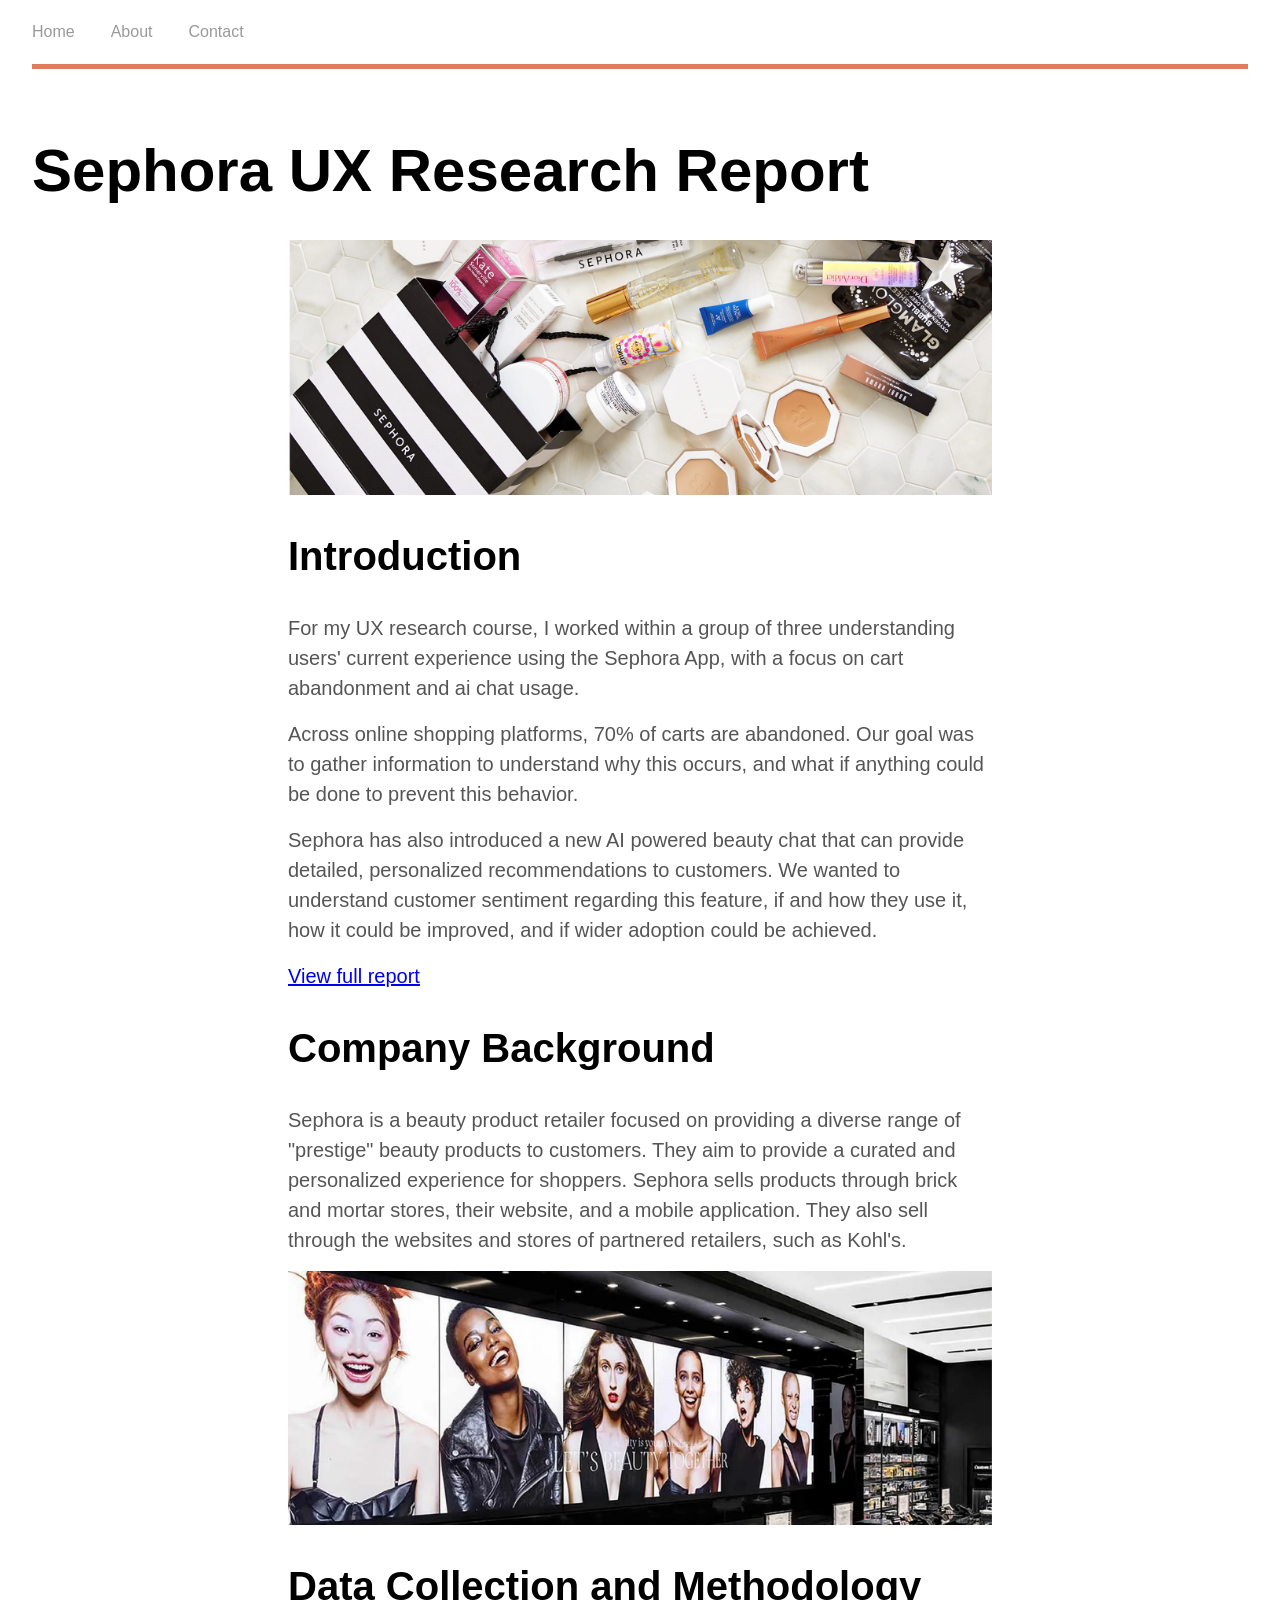
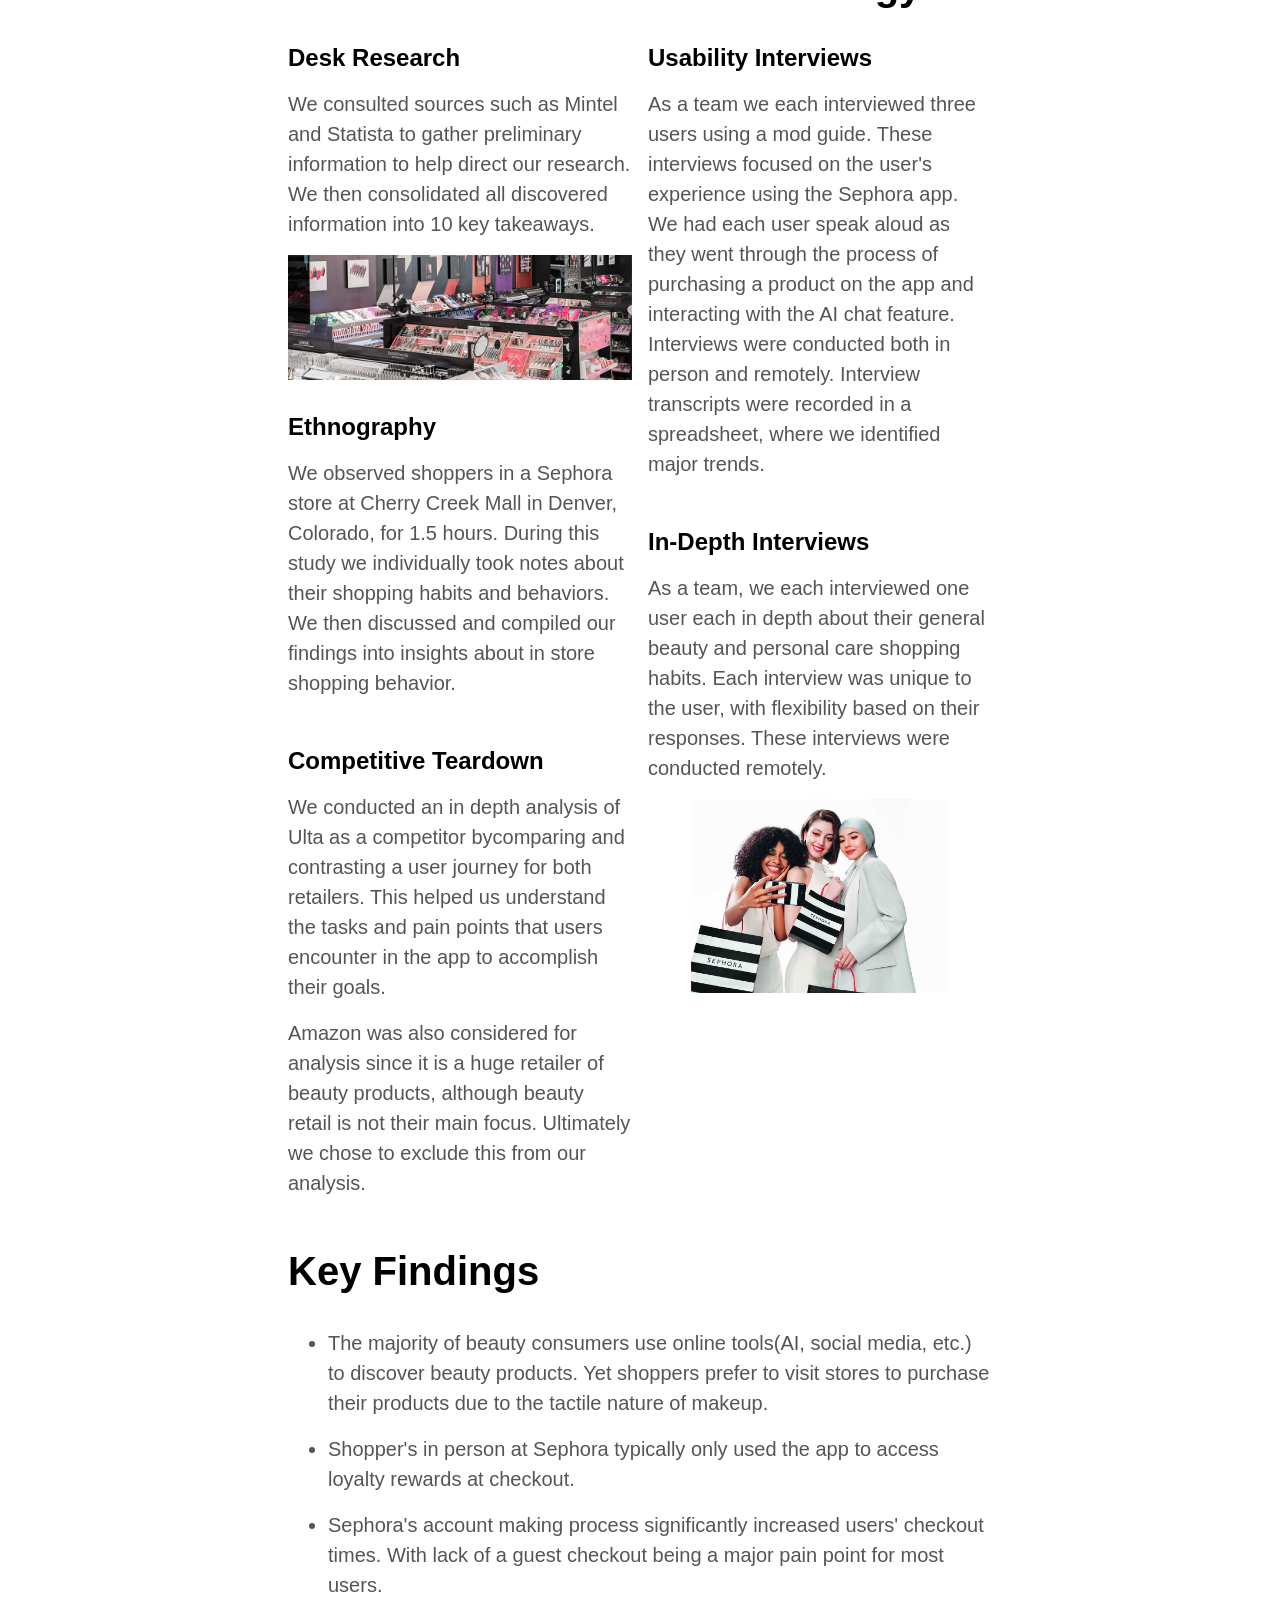
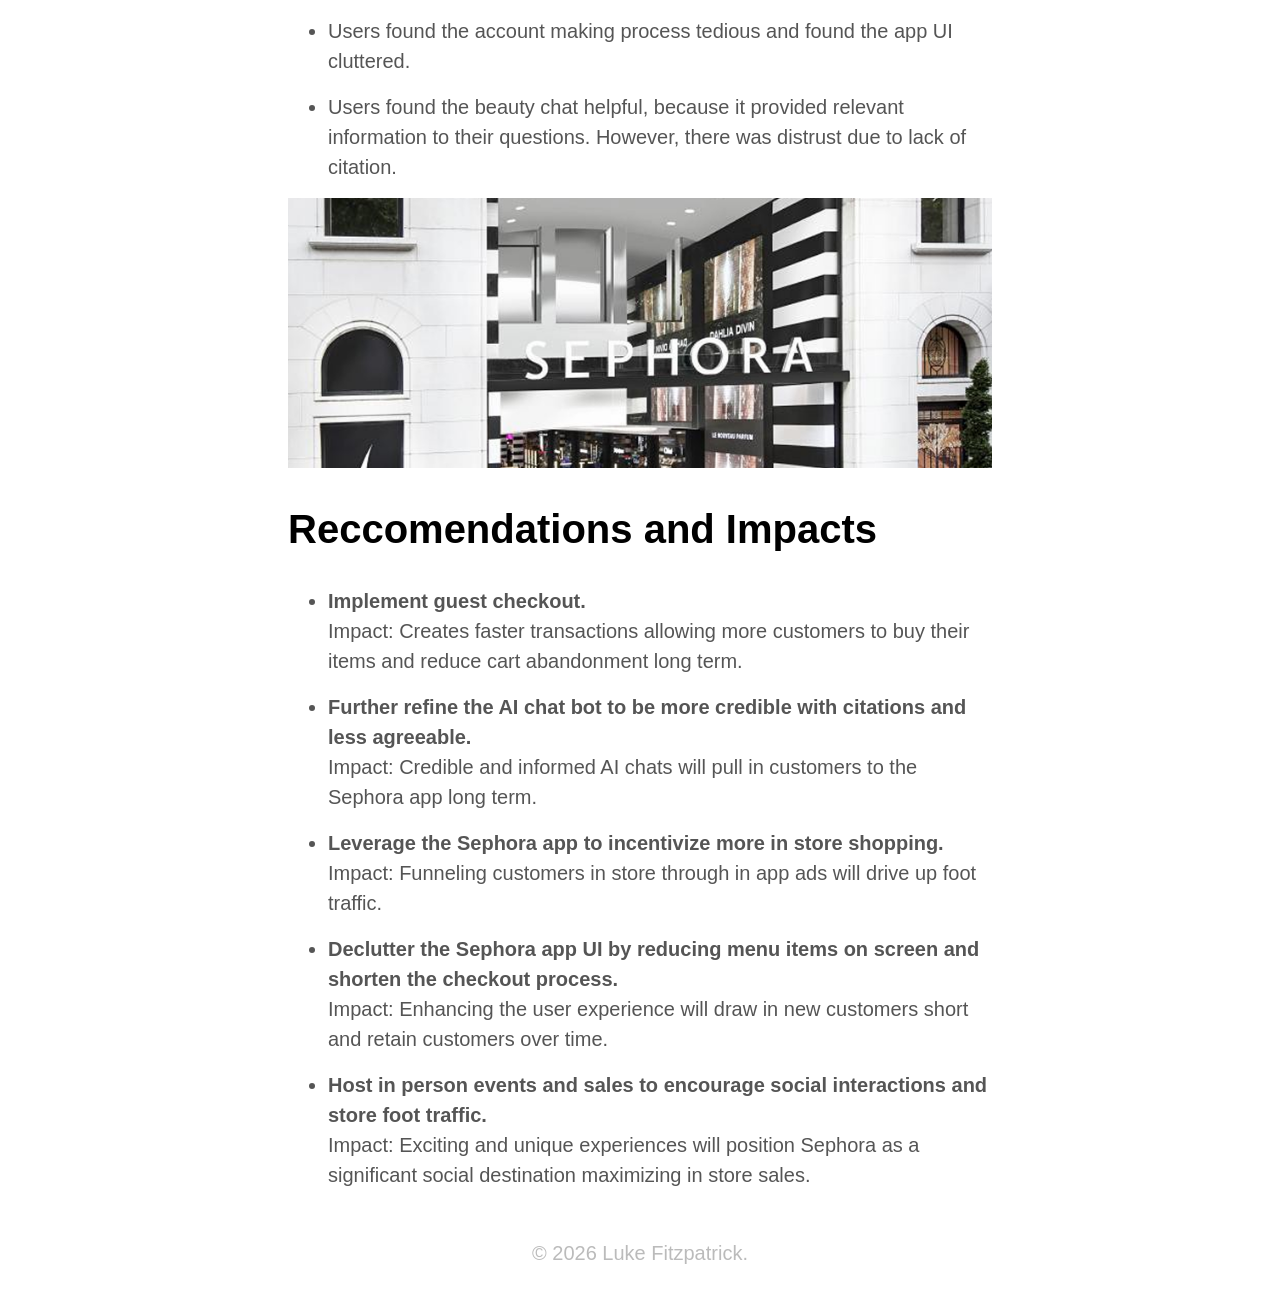
<file: sephora-ux.html>
<!DOCTYPE html>
<html lang="en">
<head>
    <meta charset="UTF-8">
    <meta name="viewport" content="width=device-width, initial-scale=1">
    <title>Luke Fitzpatrick - Portfolio</title>
    <link rel="stylesheet" href="CSS/style.css">
    <link rel="stylesheet" href="CSS/lightbox.css">
</head>
<body>

    <div id="header-placeholder"></div>

    <main>
        <h1> Sephora UX Research Report </h1>
        <div class="caseStudy">
            <img src="ASSETS/Sephora/img1.png" class="imageFull zoomable" alt="Sephora bag and makeup">
            <h2> Introduction </h2>
            <p>
                For my UX research course, I worked within a group of three understanding users' current experience using the Sephora App,
                with a focus on cart abandonment and ai chat usage.
            </p><p>  
                Across online shopping platforms, 70% of carts are abandoned. Our goal was to gather information to understand why this occurs, 
                and what if anything could be done to prevent this behavior.
            </p><p>  
                Sephora has also introduced a new AI powered beauty chat that can provide detailed, personalized recommendations to customers. 
                We wanted to understand customer sentiment regarding this feature, if and how they use it, 
                how it could be improved, and if wider adoption could be achieved.
            </p>
            <a href="ASSETS/Sephora_UXRReport.pdf" class="pdfLink" target="_blank" rel="noopener noreferrer">View full report</a>

            <h2> Company Background</h2>
            <p>
                Sephora is a beauty product retailer focused on providing a diverse range of "prestige" beauty products to customers. 
                They aim to provide a curated and personalized experience for shoppers. 
                Sephora sells products through brick and mortar stores, their website, and a mobile application. 
                They also sell through the websites and stores of partnered retailers, such as Kohl's.
            </p>
            <img src="ASSETS/Sephora/img2.png" class="imageFull zoomable" alt="Sephora checkout counter">

            <h2> Data Collection and Methodology </h2>
            <div class="row">
                <div class="col">
                    <h3 class="noMarginTop"> Desk Research</h3>
                    <p> 
                        We consulted sources such as Mintel and Statista to gather preliminary information to help direct our research.
                        We then consolidated all discovered information into 10 key takeaways.
                    </p>
                    <img class="imageFull zoomable" src="ASSETS/Sephora/img4.png">

                    <h3> Ethnography</h3>
                    <p> 
                        We observed shoppers in a Sephora store at Cherry Creek Mall in Denver, Colorado, for 1.5 hours.
                        During this study we individually took notes about their shopping habits and behaviors. 
                        We then discussed and compiled our findings into insights about in store shopping behavior. 
                    </p>

                    <h3> Competitive Teardown</h3>
                    <p> 
                        We conducted an in depth analysis of Ulta as a competitor bycomparing and contrasting a user journey for both retailers. 
                        This helped us understand the tasks and pain points that users encounter in the app to accomplish their goals.
                    </p><p>  
                        Amazon was also considered for analysis since it is a huge retailer of beauty products, 
                        although beauty retail is not their main focus. 
                        Ultimately we chose to exclude this from our analysis.
                    </p>

                    

                </div>
                <div class="col">
                    <h3 class="noMarginTopCol"> Usability Interviews</h3>
                    <p> 
                        As a team we each interviewed three users using a mod guide. These interviews focused on the user's experience using the Sephora app. 
                        We had each user speak aloud as they went through the process of purchasing a product on the app and interacting with the AI chat feature. 
                        Interviews were conducted both in person and remotely. Interview transcripts were recorded in a spreadsheet, where we identified major trends. 
                    </p>

                    <h3> In-Depth Interviews</h3>
                    <p> 
                        As a team, we each interviewed one user each in depth about their general beauty and personal care shopping habits. 
                        Each interview was unique to the user, with flexibility based on their responses. These interviews were conducted remotely. 
                    </p>

                    <img class="imageFull zoomable" src="ASSETS/Sephora/img6.png">

   
                </div>
            </div>





            <h2> Key Findings</h2>
            <ul>
                <li> 
                    The majority of beauty consumers use online tools(AI, social media, etc.) to discover beauty products.
                    Yet shoppers prefer to visit stores to purchase their products due to the tactile nature of makeup.
                </li>
                <li>
                    Shopper's in person at Sephora typically only used the app to access loyalty rewards at checkout. 
                </li>
                <li>
                    Sephora's account making process significantly increased users' checkout times.
                    With lack of a guest checkout being a major pain point for most users.
                </li>
                <li>
                    Users found the account making process tedious and found the app UI cluttered. 
                </li>
                <li>
                    Users found the beauty chat helpful, because it provided relevant information to their questions.
                    However, there was distrust due to lack of citation.
                </li>
            </ul>
            <img src="ASSETS/Sephora/img12.png" class="imageFull zoomable" alt="Sephora storefront">

            <h2> Reccomendations and Impacts</h2>
            <ul>
                <li>
                    <strong> Implement guest checkout. </strong>
                    <p>Impact:
                    Creates faster transactions allowing more customers to buy their items and reduce cart abandonment long term.</p>
                </li>
                <li>
                    <strong> Further refine the AI chat bot to be more credible with citations and less agreeable. </strong>
                    <p>Impact:
                    Credible and informed AI chats will pull in customers to the Sephora app long term.</p>
                </li>
                <li>
                    <strong> Leverage the Sephora app to incentivize more in store shopping. </strong>
                    <p>Impact:
                    Funneling customers in store through in app ads will drive up foot traffic.</p>
                </li>
                <li>
                    <strong> Declutter the Sephora app UI by reducing menu items on screen and shorten the checkout process. </strong>
                    <p>Impact:
                    Enhancing the user experience will draw in new customers short and retain customers over time.</p>
                </li>
                <li>
                    <strong> Host in person events and sales to encourage social interactions and store foot traffic. </strong>
                    <p>Impact:
                    Exciting and unique experiences will position Sephora as a significant social destination maximizing in store sales.</p>
                </li>
            </ul>

        </div>
    </main>

    <div id="footer-placeholder"></div>

     <script src="JS/header.js"></script>
     <script src="JS/footer.js"></script>
     <script src="JS/lightbox.js"></script>
    
</body>
</html>
</file>
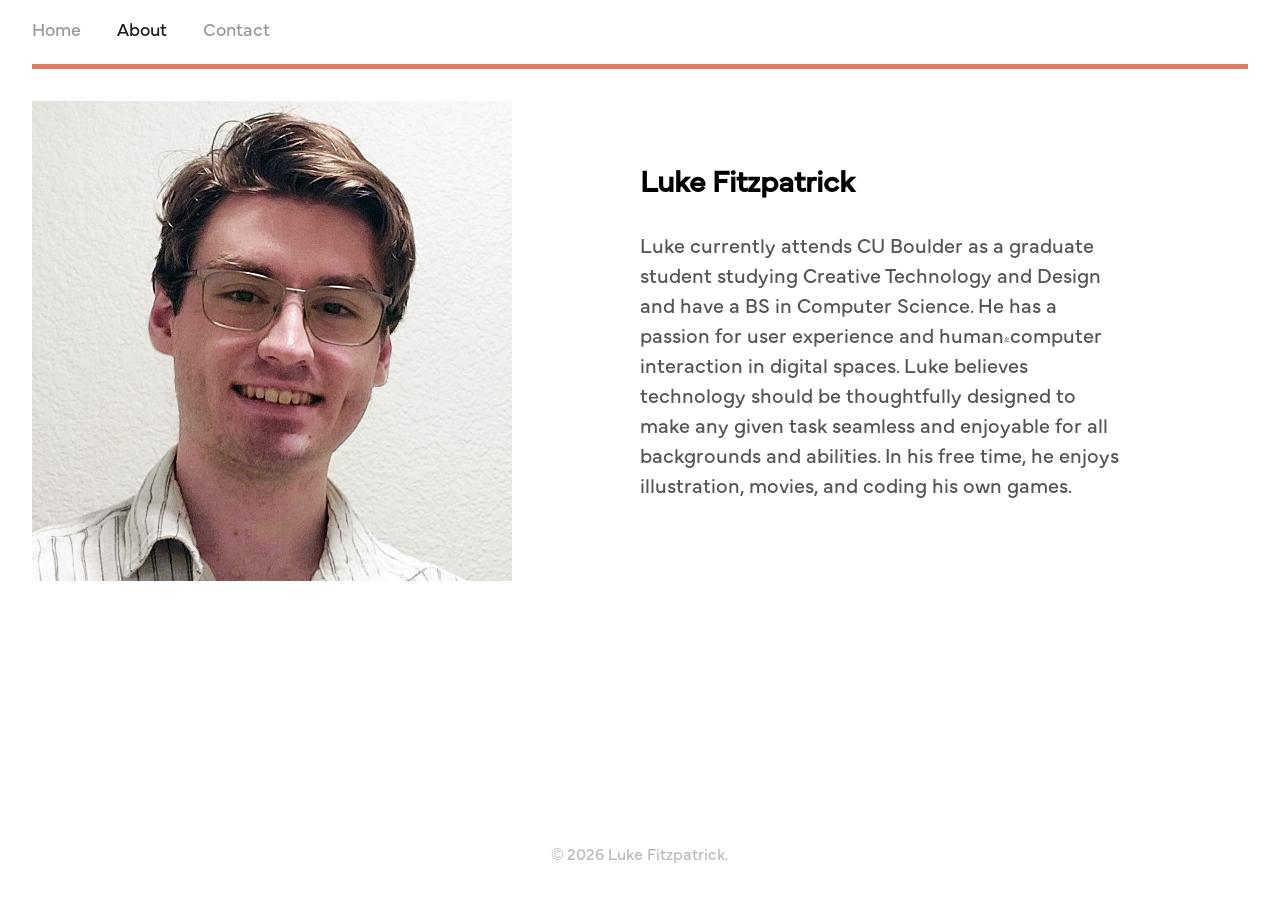
<file: SITE/about.html>
<!DOCTYPE html>
<html lang="en">
<head>
    <meta charset="UTF-8">
    <meta name="viewport" content="width=device-width, initial-scale=1">
    <title>Luke Fitzpatrick - About</title>
    <link rel="stylesheet" href="style.css">
</head>
<body>

    <div id="header-placeholder"></div>


    <main>
        <div class="about">
            <div class="headshot">
                <img src="../ASSETS/Headshot.jpg" alt="A headshot of Luke Fitzpatrick">
            </div>
            <div class="desc">
                <h1>
                    Luke Fitzpatrick
                </h1>
                <p class="p-XL">
                    Luke currently attends CU Boulder as a graduate student studying Creative Technology and Design and have a BS in Computer Science. 
                    He has a passion for user experience and human-computer interaction in digital spaces. 
                    Luke believes technology should be thoughtfully designed to make any given task seamless and enjoyable for all backgrounds and abilities. 
                    In his free time, he enjoys illustration, movies, and coding his own games.
                </p>
            </div>
        </div>
        
    </main>

    <div id="footer-placeholder"></div>

     <script src="header.js"></script>
     <script src="footer.js"></script>

    
</body>
</html>
</file>
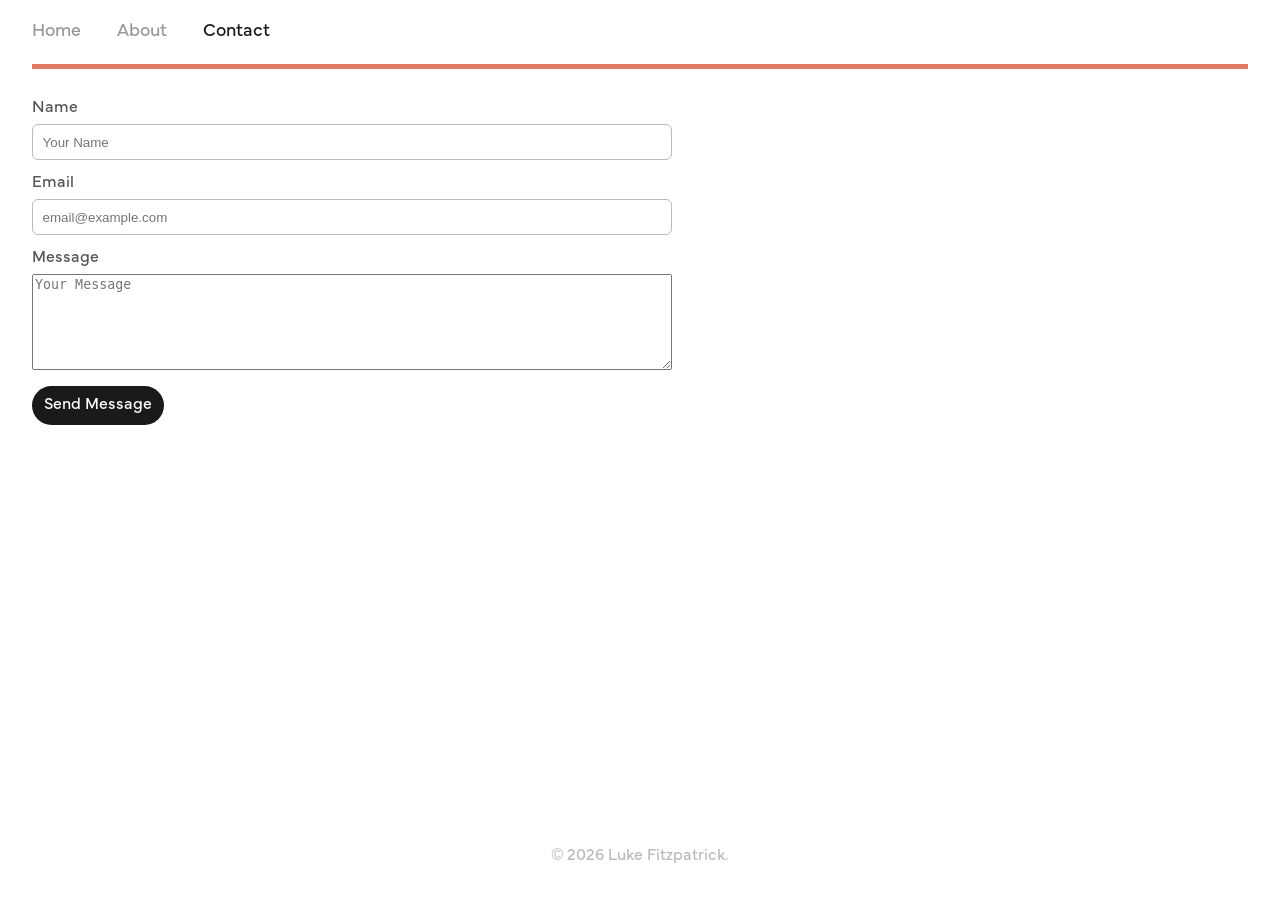
<file: SITE/contact.html>
<!DOCTYPE html>
<html lang="en">
<head>
    <meta charset="UTF-8">
    <meta name="viewport" content="width=device-width, initial-scale=1">
    <title>Luke Fitzpatrick - Contact</title>
    <link rel="stylesheet" href="style.css">
</head>
<body>

    <div id="header-placeholder"></div>

    <main>

        <section class="contact">
            <form action="https://formspree.io/f/mppppzpk" method="POST" class="contact-form">
                
                <div class="formGroup">
                <label for="name">Name</label>
                <input type="text" id="name" name="name" required placeholder="Your Name">
                </div>

                <div class="formGroup">
                <label for="email">Email</label>
                <input type="email" id="email" name="email" required placeholder="email@example.com">
                </div>

                <div class="formGroup">
                <label for="message">Message</label>
                <textarea id="message" name="message" rows="6" required placeholder="Your Message"></textarea>
                </div>

                <button type="submit" class="submit-btn">Send Message</button>
            </form>
        </section>
        
    </main>

    <div id="footer-placeholder"></div>

     <script src="header.js"></script>
     <script src="footer.js"></script>
    
</body>
</html>
</file>
<file: CSS/style.css>
:root {
    --bg: #ffffff;    
    --bg-dark: #1a1a1a;   
    --text: #1a1a1a;
    --body-text: #555555;
    --accent-text: #999999;
    --accent-text-light: #bbbbbb;
    --text-on-bg: var(--bg);
    --accent: #e07b63;

    --font: "Arial", sans-serif; 

    --text-size-title: 90px;
    --text-size-h1: 60px;
    --text-size-h2: 40px;
    --text-size-h3: 24px;
    --text-size-body: 20px;
    --text-size-body-small: 16px;

    --line-height-header: 1.25;
    --line-height-body: 1.5;

    --gap-XS: 0.5rem;
    --gap-small: 1rem;
    --gap-medium: 2rem;
    --gap-large: 4rem;
    
    --margin-small: 1rem;
    --margin-medium: 2rem;
    --margin-large: 4rem;
    --margin-XL: 8rem;
    
}



body {
    margin: 0 var(--margin-medium);
    display: flex;
    flex-direction: column;
    min-height: 100vh; 
}

main {
    flex: 1;
}

  .marginBottomMedium {
    margin-bottom: var(--margin-medium) !important;
  }



h1 {
    margin: var(--margin-medium) 0;
    font-family: var(--font);
    color: var(text);
    font-size: var(--text-size-h1);
    line-height: var(--line-height-header);
}

h2 {
    margin: var(--margin-medium) 0 var(--margin-medium) 0;
    font-family: var(--font);
    color: var(text);
    font-size: var(--text-size-h2);
    line-height: var(--line-height-header);
}

h3 {
    margin: var(--margin-medium) 0 var(--margin-small) 0;
    font-family: var(--font);
    color: var(text);
    font-size: var(--text-size-h3);
    line-height: var(--line-height-header);
}

p,
li {
    margin: 0 0 var(--margin-small) 0;
    font-family: var(--font);
    color: var(--body-text);
    font-size: var(--text-size-body);
    line-height: var(--line-height-body);
}

.pdfLink {
    margin: 0 0 var(--margin-small) 0;
    font-family: var(--font);
    font-size: var(--text-size-body);
    line-height: var(--line-height-body);
}

.mastheadText {
    margin: 0;
    color: var(--accent-text);
    font-size: var(--text-size-h2);
    line-height: var(--line-height-header);
    font-family: var(--font);
    font-weight: normal;
    margin: 0 0 var(--margin-large) 0;
}

.masthead {
    margin: 0 0 var(--margin-medium) 0;
}

.masthead h1 {
  color: var(--text);
  font-size: var(--text-size-title);
  line-height: var(--line-height-header);
  font-family: var(--font);
  font-weight: normal;
}

#projects {
  display: flex;
  flex-direction: column;

  gap: var(--gap-small);
}

.project {
  display: flex;
  flex-direction: row;
  align-items: center;
  width: 100%;
  height: 320px; 

  text-decoration: none;
}

.project.flip {
  flex-direction: row-reverse;
}

.project .thumb {
  flex: 0 0 40%;
  height: 100%;
}

.project .thumb img {
  width: 100%;
  height: 100%;
  object-fit: cover;
}

.project .title {
  flex: 0 0 60%;
  height: 100%;
  display: flex;
  align-items: center;
  justify-content: center;
  text-align: center;

  background-color: var(--bg-dark);
  color: var(--accent);
  font-family: var(--font);
  font-size: var(--text-size-h3);
  line-height: var(--line-height-header);
  font-weight: normal;

  transition: background-color 0.4s ease, color 0.4s ease;
}

.project:hover .title {
    background-color: var(--accent);
    color: var(--text);
}

.siteHeader {
    height: 64px;
    display: flex;
    align-items: center;
    border-bottom: 5px solid var(--accent);
    margin-bottom: var(--margin-medium);
}


.siteHeader nav a {
    color: var(--accent-text);
    text-decoration: none;
    
    font-family: var(--font);
    font-size: var(--text-size-body-small);
    line-height: var(--line-height-body);

    margin-right: var(--margin-medium);

      transition: background-color 0.4s ease, color 0.4s ease;

}

.siteHeader nav a:hover {
  color: var(--text);
}

.siteHeader nav a.active {
  color: var(--text);
}

.siteFooter {
    margin: var(--margin-medium) 0;
    font-family: var(--font);
    font-size: var(--text-size-body-small);

    display: flex;
    justify-content: center;
    align-items: center;
}

.siteFooter p{
    color: var(--accent-text-light);
    margin: 0;
}

.about {
  display: flex;
  flex-direction: row;
  align-items: center;
  width: 100%;
}

.about .headshot {
  flex: 0 0 auto;
  max-height: 480px;
  aspect-ratio: 1 / 1;
}

.about .headshot img {
  width: 100%;
  height: 100%;
  object-fit: cover;
}

.about .desc {
  flex: 1;
  padding: 0 var(--margin-XL)
}

.formGroup {
    display: flex;
    flex-direction: column;
    gap: var(--gap-XS);
    margin-bottom: var(--margin-small);
    max-width: 640px;
}
.formGroup label{
    margin: 0;
    font-family: var(--font);
    color: var(--body-text);
}

.formGroup input{
  padding: 0.6rem;
  border: 1px solid var(--accent-text-light);
  border-radius: 6px;
}



.contact button {
  padding: 0.75rem;
  border: none;
  border-radius: 48px;
  
  background: var(--bg-dark);
  color: var(--text-on-bg);
  font-size: var(--text-size-body-small);
  font-family: var(--font);
  cursor: pointer;

    

    transition: background-color 0.4s ease, color 0.4s ease;

}

.contact button:hover {
  background: var(--accent);
  color: var(--text);
}

.caseStudy {
  max-width: 800px;
  width: 55vw;
  margin: 0 auto;
}

.imageFull {
  width: 100%;
  height: auto;
}

.imageSmall {
  width: 50%;
  height: auto;
}

.imageCenter {
  display: flex;
  align-items: center;
  justify-content: center;
}






.row {
  display: flex;
  gap: var(--gap-small); 
}

.col {
  flex: 1;
  display: flex;
  flex-direction: column;
}

.row.alignBottom {
  align-items: flex-end;
}



.figmaEmbed {
  display: block;
  width: 100%;
  aspect-ratio: 16 / 9;
}

.displaySmall{
  display: none;
}


/* ==========================================================================
   RESPONSIVE STYLES
   ========================================================================== */

   /* ---------- Tablet  ---------- */
@media (max-width: 900px) {
    h1 {
    margin: 0 0 var(--margin-small) 0;
  }

  .project {
        height: 240px; 
    }


    .about {
        flex-direction: column;
    }

    .about .headshot {
        margin: 0 0 var(--margin-small) 0;
        max-height: 240px;
    }

    .about .desc {
        padding: 0;
    }

    .caseStudy {
      width: 75vw;
      margin: 0 auto;
    }

        .imageGrid img {
  height: 160px;
}



.displaySmall{
  display: none;
}



    
}

  .noMarginTop {
    margin-top: 0;
  }

/* ---------- Desktop  ---------- */
@media (min-width: 601px) {
  .noMarginTopCol {
    margin-top: 0;
  }

  .imageSmall {
  width: 50%;
  height: auto; /* Keeps the aspect ratio intact so the image doesn't stretch */
}
}

/* ---------- Mobile  ---------- */
@media (max-width: 600px) {

  /* Shrink the shared variables so every rule that uses them scales down */
  :root {
    --text-size-title: 44px;
    --text-size-h1: 26px;
    --text-size-h2: 24px;
    --text-size-h3: 18px;
    --text-size-body: 16px;
    --text-size-body-small: 14px;
    --margin-large: 2rem;
  }

  body {
    margin: 0 var(--margin-small);
  }


  
.project,
  .project.flip {
    flex-direction: column;
    height: auto; /* Allow height to adjust based on content */
  }

  .project .thumb {
    flex: 0 0 auto;
    width: 100%;
    height: 240px;
  }
  .project .title {
    flex: 0 0 auto;
    width: 100%;
    min-height: 64px;
    
  }

    .caseStudy {
      width: 100%;
      margin: 0 auto;
    }

    .imageGrid img {
  height: 96px;
}


.imageGridTall img {
  width: auto;
  height: 160px;
}

.row {
    flex-direction: column;
    gap: 0;
  }

  .siteHeader nav {
  display: flex;
  width: 100%;
  height: 100%;
}

.siteHeader nav a {
  flex: 1;                  /* each link takes an equal share */
  display: flex;
  align-items: center;
  justify-content: center;
  margin-right: 0;          /* remove the desktop spacing */
}


.displayLarge{
  display: none;
}

.displaySmall {
    display: block; 
  }

}
</file>
<file: SITE/style.css>
@font-face {
  font-family: "Mundial"; /* Name you want to call it in your CSS */
  src: url("../FONTS/demo-fonts/Fontspring-DEMO-4-mundial-regular-tty.otf") format("opentype");
  font-weight: normal;
  font-style: normal;
}

:root {
    --bg: #ffffff;    
    --bg-dark: #1a1a1a;   
    --text: #1a1a1a;
    --body-text: #555555;
    --accent-text: #999999;
    --accent-text-light: #bbbbbb;
    --text-on-bg: var(--bg);
    --accent: #e07b63;

    --font:  "Mundial", sans-serif;

    --text-size-title: 90px;
    --text-size-h1: 30px;
    --text-size-h2: 24px;
    --text-size-body-XL: 20px;
    --text-size-body-large: 18px;
    --text-size-body: 16px;

    --line-height-header: 1.1;
    --line-height-body: 1.5;

    --gap-XS: 0.5rem;
    --gap-small: 1rem;
    --gap-medium: 2rem;
    --gap-large: 4rem;
    
    --margin-small: 1rem;
    --margin-medium: 2rem;
    --margin-large: 4rem;
    --margin-XL: 8rem;
    
}

body {
    margin: 0 var(--margin-medium);
    display: flex;
    flex-direction: column;
    min-height: 100vh; 
}

main {
    flex: 1;
}

h1 {
    margin: 0 0 var(--margin-medium) 0;
    font-family: var(--font);
    color: var(text);
    font-size: var(--text-size-h1);
    line-height: var(--line-height-header);
}

p {
    margin: 0 0 var(--margin-small) 0;
    font-family: var(--font);
    color: var(--body-text);
    line-height: var(--line-height-body);
}

.p-large {
    font-size: var(--text-size-body-large);
}

.p-XL {
    font-size: var(--text-size-body-XL);
}

.mastheadText {
    margin: 0;
    color: var(--accent-text);
    font-size: var(--text-size-h1);
    line-height: var(--line-height-header);
    font-family: var(--font);
    font-weight: normal;
    margin: 0 0 var(--margin-large) 0;
}

.masthead {
    margin: 0 0 var(--margin-medium) 0;
}

.masthead h1 {
  color: var(--text);
  font-size: var(--text-size-title);
  line-height: var(--line-height-header);
  font-family: var(--font);
  font-weight: normal;
}

#projects {
  display: flex;
  flex-direction: column;

  gap: var(--gap-small);
}

.project {
  display: flex;
  flex-direction: row;
  align-items: center;
  width: 100%;
  height: 320px; 

  text-decoration: none;
}

.project.flip {
  flex-direction: row-reverse;
}

.project .thumb {
  flex: 0 0 40%;
  height: 100%;
}

.project .thumb img {
  width: 100%;
  height: 100%;
  object-fit: cover;
}

.project .title {
  flex: 0 0 60%;
  height: 100%;
  display: flex;
  align-items: center;
  justify-content: center;

  background-color: var(--bg-dark);
  color: var(--accent);
  font-family: var(--font);
  font-size: var(--text-size-h2);
  line-height: var(--line-height-header);
  font-weight: normal;

  transition: background-color 0.4s ease, color 0.4s ease;
}

.project:hover .title {
    background-color: var(--accent);
    color: var(--text);
}

.siteHeader {
    height: 64px;
    display: flex;
    align-items: center;
    border-bottom: 5px solid var(--accent);
    margin-bottom: var(--margin-medium);
}


.siteHeader nav a {
    color: var(--accent-text);
    text-decoration: none;
    
    font-family: var(--font);
    font-size: var(--text-size-body-large);
    line-height: var(--line-height-body);

    margin-right: var(--margin-medium);

      transition: background-color 0.4s ease, color 0.4s ease;

}

.siteHeader nav a:hover {
  color: var(--text);
}

.siteHeader nav a.active {
  color: var(--text);
}

.siteFooter {
    margin: var(--margin-medium) 0;
    font-family: var(--font);
    font-size: var(--text-size-body);

    display: flex;
    justify-content: center;
    align-items: center;
}

.siteFooter p{
    color: var(--accent-text-light);
    margin: 0;
}

.about {
  display: flex;
  flex-direction: row;
  align-items: center;
  width: 100%;
}

.about .headshot {
  flex: 0 0 auto;
  max-height: 480px;
  aspect-ratio: 1 / 1;
}

.about .headshot img {
  width: 100%;
  height: 100%;
  object-fit: cover;
}

.about .desc {
  flex: 1;
  padding: 0 var(--margin-XL)
}

.formGroup {
    display: flex;
    flex-direction: column;
    gap: var(--gap-XS);
    margin-bottom: var(--margin-small);
    max-width: 640px;
}
.formGroup label{
    margin: 0;
    font-family: var(--font);
    color: var(--body-text);
}

.formGroup input{
  padding: 0.6rem;
  border: 1px solid var(--accent-text-light);
  border-radius: 6px;
}



.contact button {
  padding: 0.75rem;
  border: none;
  border-radius: 48px;
  
  background: var(--bg-dark);
  color: var(--text-on-bg);
  font-size: var(--text-size-body);
  font-family: var(--font);
  cursor: pointer;

    

    transition: background-color 0.4s ease, color 0.4s ease;

}

.contact button:hover {
  background: var(--accent);
  color: var(--text);
}


/* ==========================================================================
   RESPONSIVE STYLES
   ========================================================================== */

   /* ---------- Tablet  ---------- */
@media (max-width: 900px) {
    h1 {
    margin: 0 0 var(--margin-small) 0;
  }

  .project {
        height: 240px; 
    }


    .about {
        flex-direction: column;
    }

    .about .headshot {
        margin: 0 0 var(--margin-small) 0;
        max-height: 240px;
    }

    .about .desc {
        padding: 0;
    }
}
/* ---------- Mobile  ---------- */
@media (max-width: 600px) {

  /* Shrink the shared variables so every rule that uses them scales down */
  :root {
    --text-size-title: 44px;
    --text-size-h1: 26px;
    --text-size-h2: 18px;
    --text-size-body-XL: 16px;
    --text-size-body-large: 14px;
    --text-size-body: 14px;
    --margin-large: 2rem;
  }

  body {
    margin: 0 var(--margin-small);
  }
  
.project,
  .project.flip {
    flex-direction: column;
    height: auto; /* Allow height to adjust based on content */
  }

  .project .thumb {
    flex: 0 0 auto;
    width: 100%;
    height: 240px;
  }
  .project .title {
    flex: 0 0 auto;
    width: 100%;
    min-height: 64px;
    
  }



}
</file>
